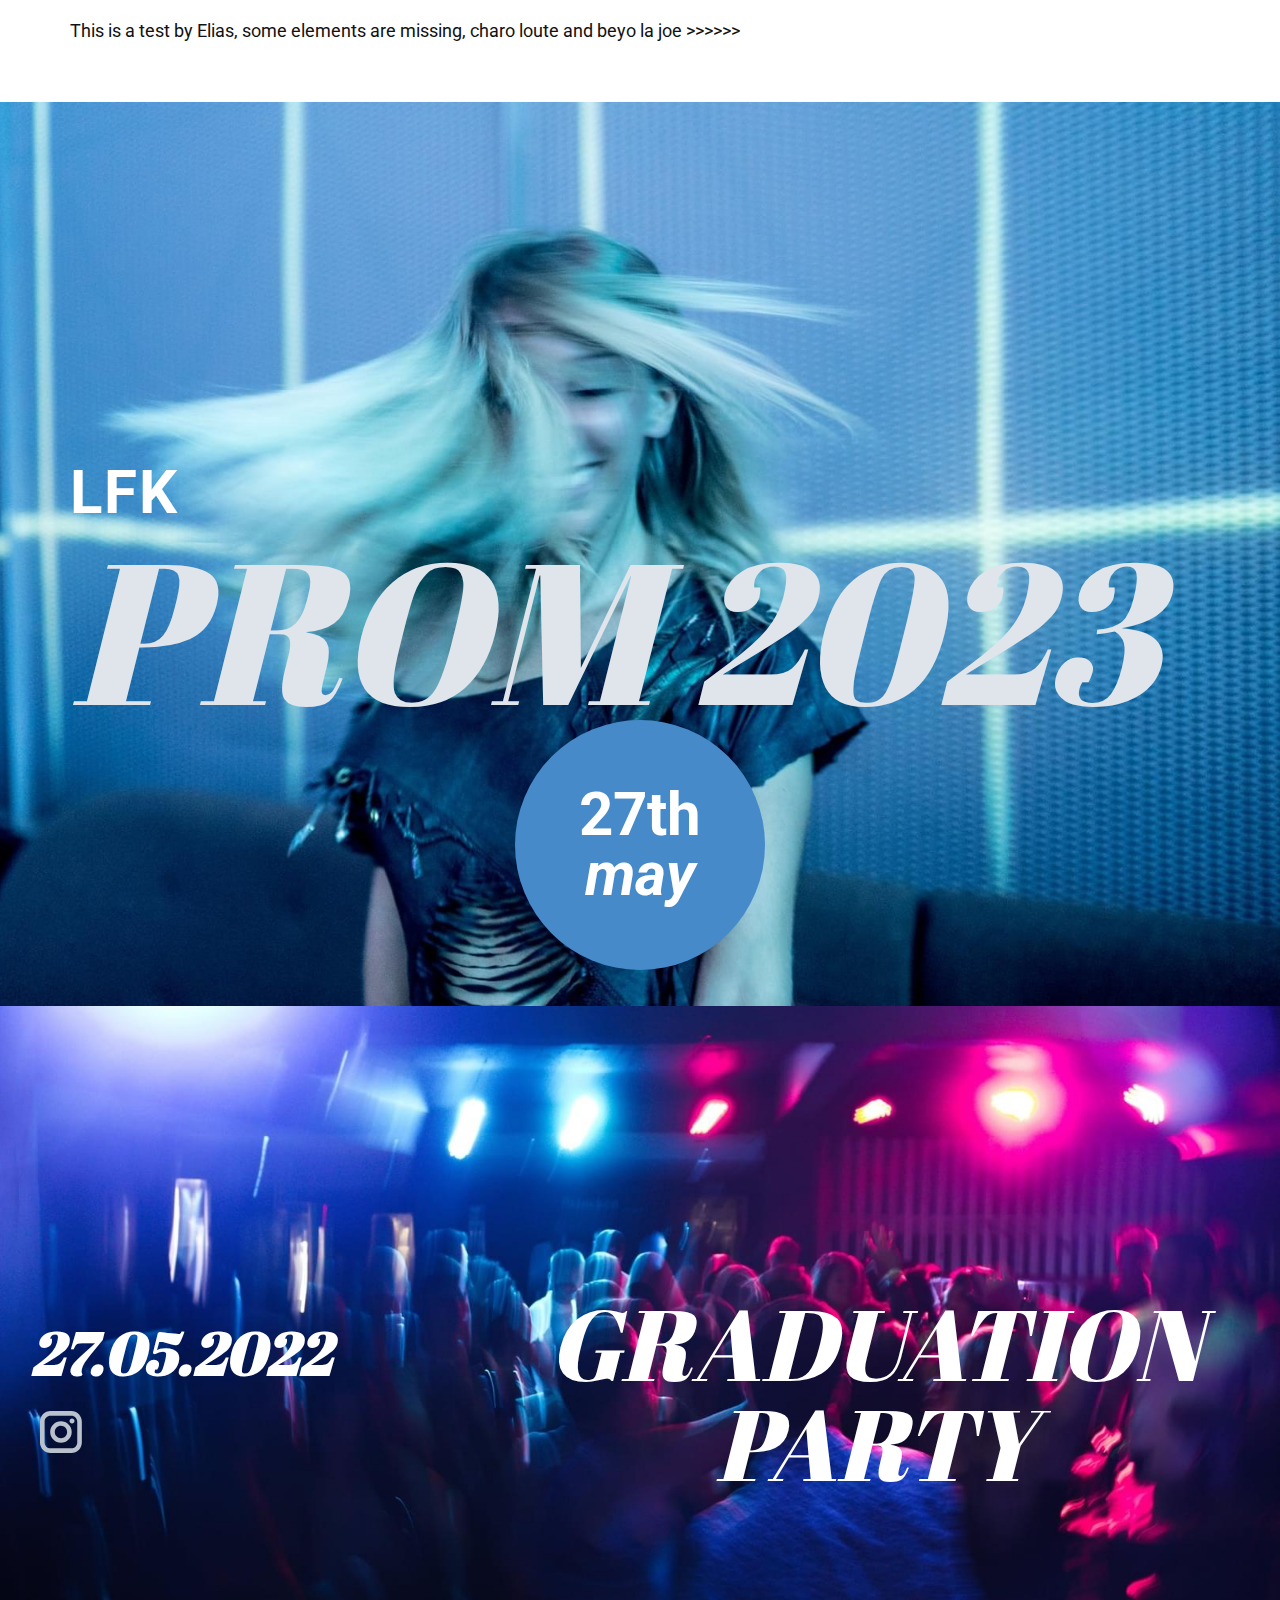
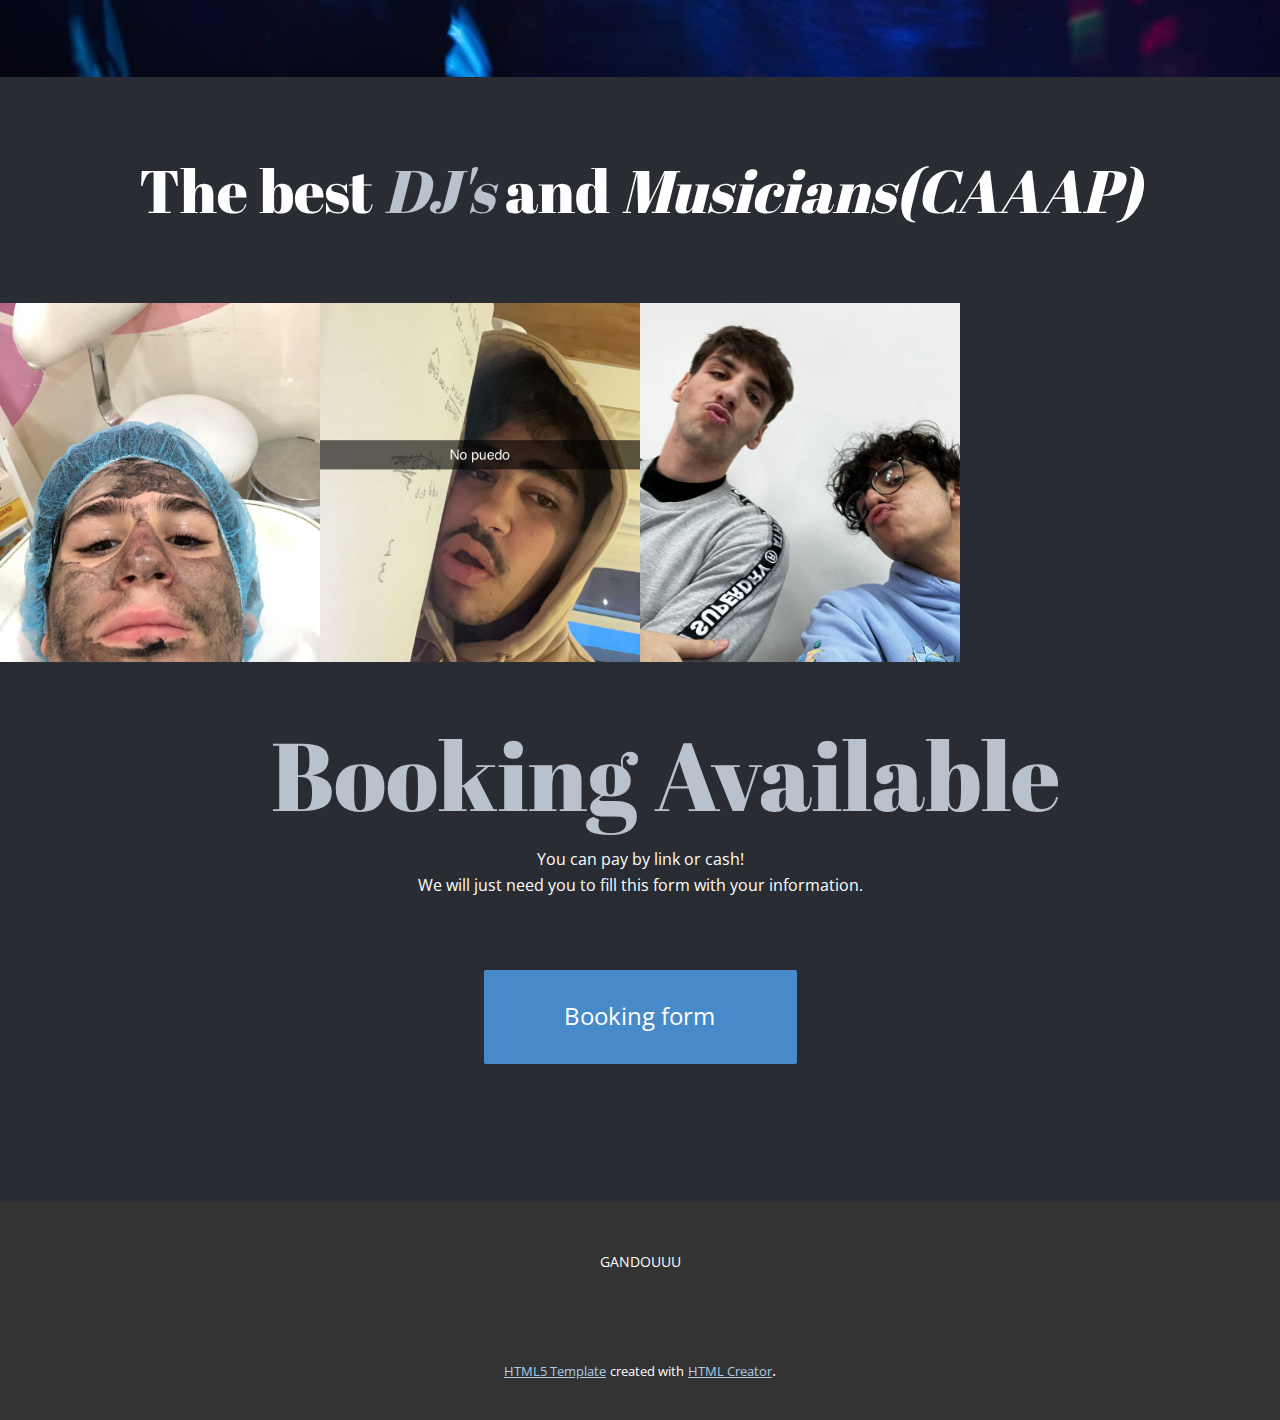
<file: index.html>
<!DOCTYPE html>
<html style="font-size: 16px;" lang="en"><head>
    <meta name="viewport" content="width=device-width, initial-scale=1.0">
    <meta charset="utf-8">
    <meta name="keywords" content="Global, ​Music, Your club name, dance, Festival, ​Our Night Club, ​&nbsp;Latests Events, Vatos Locos and Friends Friday 5.26, II Points x Secret Project – May 1st, Jean Pierre’s Wynwood Remix, ​Next Level Entertainment, Themusicshow, ​The best DJ&amp;apos;s and Musicians, ​Tonight Special Party&nbsp; &nbsp; Booking Available">
    <meta name="description" content="">
    <title>Page 2</title>
    <link rel="stylesheet" href="nicepage.css" media="screen">
<link rel="stylesheet" href="Page-2.css" media="screen">
    <script class="u-script" type="text/javascript" src="jquery.js" defer=""></script>
    <script class="u-script" type="text/javascript" src="nicepage.js" defer=""></script>
    <meta name="generator" content="Nicepage 5.5.0, nicepage.com">
    <link id="u-theme-google-font" rel="stylesheet" href="https://fonts.googleapis.com/css?family=Roboto:100,100i,300,300i,400,400i,500,500i,700,700i,900,900i|Open+Sans:300,300i,400,400i,500,500i,600,600i,700,700i,800,800i">
    <link id="u-page-google-font" rel="stylesheet" href="https://fonts.googleapis.com/css?family=Abril+Fatface:400">
    
    
    
    
    
    <script type="application/ld+json">{
		"@context": "http://schema.org",
		"@type": "Organization",
		"name": ""
}</script>
    <meta name="theme-color" content="#478ac9">
    <meta property="og:title" content="Page 2">
    <meta property="og:type" content="website">
  <meta data-intl-tel-input-cdn-path="intlTelInput/"></head>
  <body data-home-page="Page-2.html" data-home-page-title="Page 2" class="u-body u-xl-mode" data-lang="en"><header class="u-clearfix u-header u-header" id="sec-f53e"><div class="u-clearfix u-sheet u-sheet-1">
        <h6 class="u-text u-text-default u-text-1">This is a test by Elias, some elements are missing, charo loute and beyo la joe &gt;&gt;&gt;&gt;&gt;&gt;</h6>
      </div></header>
    <section class="u-align-left u-clearfix u-image u-section-1" id="carousel_54cc" data-image-width="1617" data-image-height="1080">
      <div class="u-clearfix u-sheet u-sheet-1">
        <h1 class="u-align-left u-heading-font u-text u-text-body-alt-color u-title u-text-1">LFK</h1>
        <h2 class="u-custom-font u-text u-text-palette-5-light-2 u-text-2" data-animation-name="customAnimationIn" data-animation-direction="" data-animation-duration="1000" data-animation-delay="0"> PROM 2023</h2>
        <div class="u-align-center u-container-style u-group u-palette-1-base u-shape-circle u-group-1">
          <div class="u-container-layout u-valign-middle u-container-layout-1">
            <h5 class="u-hover-feature u-text u-text-3">27th<span style="font-style: italic;">
                <br>may
              </span>
            </h5>
          </div>
        </div>
      </div>
      
    </section>
    <section class="u-clearfix u-image u-section-2" id="carousel_bd30" data-image-width="1620" data-image-height="1080">
      <div class="u-clearfix u-expanded-width u-layout-wrap u-layout-wrap-1">
        <div class="u-layout">
          <div class="u-layout-row">
            <div class="u-align-center-sm u-align-center-xs u-container-style u-layout-cell u-left-cell u-size-22 u-layout-cell-1">
              <div class="u-container-layout u-valign-bottom-xs u-container-layout-1">
                <h2 class="u-text u-text-body-alt-color u-text-1" data-animation-name="customAnimationIn" data-animation-direction="" data-animation-duration="1000">In SAS (ayre bi ahmad)</h2>
                <h3 class="u-custom-font u-text u-text-body-alt-color u-text-2">27.05.2022</h3>
                <div class="u-social-icons u-spacing-10 u-social-icons-1">
                  <a class="u-social-url" target="_blank" href="https://www.instagram.com/promolfk/" title="insta"><span class="u-icon u-icon-circle u-social-icon u-social-instagram u-text-palette-5-base u-icon-1"><svg class="u-svg-link" preserveAspectRatio="xMidYMin slice" viewBox="0 0 112 112" style=""><use xmlns:xlink="http://www.w3.org/1999/xlink" xlink:href="#svg-dc66"></use></svg><svg x="0px" y="0px" viewBox="0 0 112 112" id="svg-dc66" class="u-svg-content"><path d="M55.9,32.9c-12.8,0-23.2,10.4-23.2,23.2s10.4,23.2,23.2,23.2s23.2-10.4,23.2-23.2S68.7,32.9,55.9,32.9z M55.9,69.4c-7.4,0-13.3-6-13.3-13.3c-0.1-7.4,6-13.3,13.3-13.3s13.3,6,13.3,13.3C69.3,63.5,63.3,69.4,55.9,69.4z"></path><path d="M79.7,26.8c-3,0-5.4,2.5-5.4,5.4s2.5,5.4,5.4,5.4c3,0,5.4-2.5,5.4-5.4S82.7,26.8,79.7,26.8z"></path><path d="M78.2,11H33.5C21,11,10.8,21.3,10.8,33.7v44.7c0,12.6,10.2,22.8,22.7,22.8h44.7c12.6,0,22.7-10.2,22.7-22.7 V33.7C100.8,21.1,90.6,11,78.2,11z M91,78.4c0,7.1-5.8,12.8-12.8,12.8H33.5c-7.1,0-12.8-5.8-12.8-12.8V33.7 c0-7.1,5.8-12.8,12.8-12.8h44.7c7.1,0,12.8,5.8,12.8,12.8V78.4z"></path></svg></span>
                  </a>
                </div>
              </div>
            </div>
            <div class="u-align-center u-container-style u-layout-cell u-right-cell u-shape-rectangle u-size-38 u-layout-cell-2">
              <div class="u-container-layout u-container-layout-2">
                <h1 class="u-custom-font u-text u-text-body-alt-color u-title u-text-3">GRA​​DUATION PARTY</h1>
              </div>
            </div>
          </div>
        </div>
      </div>
    </section>
    <section class="u-align-center u-clearfix u-palette-5-dark-3 u-section-3" id="carousel_ee90">
      <h2 class="u-custom-font u-text u-text-default u-text-1"> The best <span style="font-style: italic;" class="u-text-palette-5-base">DJ's</span> and <span style="font-style: italic;">Musicians(CAAAP)</span>
      </h2>
      <div class="u-clearfix u-expanded-width u-layout-wrap u-layout-wrap-1">
        <div class="u-gutter-0 u-layout">
          <div class="u-layout-row">
            <div class="u-container-style u-image u-layout-cell u-size-15 u-size-30-md u-image-1" data-image-width="769" data-image-height="1024" data-animation-name="pulse" data-animation-duration="1000" data-animation-direction="">
              <div class="u-container-layout"></div>
            </div>
            <div class="u-container-style u-image u-layout-cell u-size-15 u-size-30-md u-image-2" data-image-width="947" data-image-height="2048" data-animation-name="pulse" data-animation-duration="1000" data-animation-direction="">
              <div class="u-container-layout"></div>
            </div>
            <div class="u-container-style u-image u-layout-cell u-size-15 u-size-30-md u-image-3" data-image-width="768" data-image-height="1024" data-animation-name="pulse" data-animation-duration="1000" data-animation-direction="">
              <div class="u-container-layout"></div>
            </div>
            <div class="u-container-style u-image u-layout-cell u-size-15 u-size-30-md u-image-4" data-image-width="1066" data-image-height="1600" data-animation-name="customAnimationIn" data-animation-duration="1000">
              <div class="u-container-layout"></div>
            </div>
          </div>
        </div>
      </div>
    </section>
    <section class="u-align-center u-clearfix u-palette-5-dark-3 u-section-4" id="sec-0b57">
      <div class="u-clearfix u-sheet u-sheet-1">
        <h2 class="u-custom-font u-text u-text-1">
          <span style="font-style: italic;">&nbsp;&nbsp;</span>
          <span class="u-text-palette-5-base">Booking Available</span>
        </h2>
        <p class="u-text u-text-2">You can pay by link or cash!<br>We will just need you to fill this form with your information.
        </p>
        <a href="https://forms.gle/81pRuh1m7JPUfRCK9" class="u-btn u-btn-round u-button-style u-hover-palette-1-light-2 u-palette-1-base u-radius-2 u-btn-1" target="_blank">Booking form</a>
      </div>
    </section>
    
    
    <footer class="u-align-center u-clearfix u-footer u-grey-80 u-footer" id="sec-f44c"><div class="u-clearfix u-sheet u-sheet-1">
        <p class="u-small-text u-text u-text-variant u-text-1">GANDOUUU</p>
      </div></footer>
    <section class="u-backlink u-clearfix u-grey-80">
      <a class="u-link" href="https://nicepage.com/html5-template" target="_blank">
        <span>HTML5 Template</span>
      </a>
      <p class="u-text">
        <span>created with</span>
      </p>
      <a class="u-link" href="https://nicepage.com/html-website-builder" target="_blank">
        <span>HTML Creator</span>
      </a>. 
    </section>
  
</body></html>
</file>
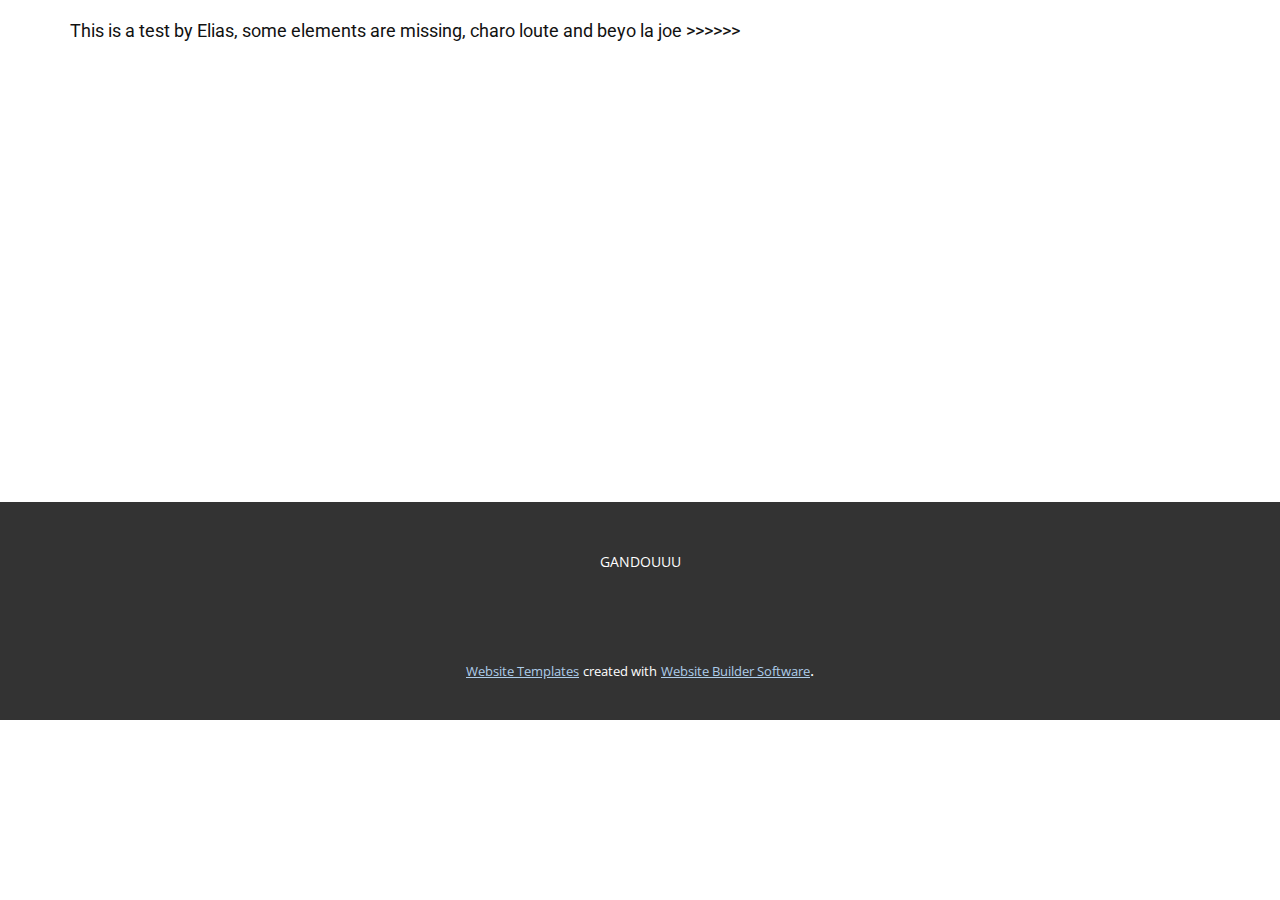
<file: About.html>
<!DOCTYPE html>
<html style="font-size: 16px;" lang="en"><head>
    <meta name="viewport" content="width=device-width, initial-scale=1.0">
    <meta charset="utf-8">
    <meta name="keywords" content="">
    <meta name="description" content="">
    <title>About</title>
    <link rel="stylesheet" href="nicepage.css" media="screen">
<link rel="stylesheet" href="About.css" media="screen">
    <script class="u-script" type="text/javascript" src="jquery.js" defer=""></script>
    <script class="u-script" type="text/javascript" src="nicepage.js" defer=""></script>
    <meta name="generator" content="Nicepage 5.5.0, nicepage.com">
    <link id="u-theme-google-font" rel="stylesheet" href="https://fonts.googleapis.com/css?family=Roboto:100,100i,300,300i,400,400i,500,500i,700,700i,900,900i|Open+Sans:300,300i,400,400i,500,500i,600,600i,700,700i,800,800i">
    
    
    <script type="application/ld+json">{
		"@context": "http://schema.org",
		"@type": "Organization",
		"name": ""
}</script>
    <meta name="theme-color" content="#478ac9">
    <meta property="og:title" content="About">
    <meta property="og:type" content="website">
  <meta data-intl-tel-input-cdn-path="intlTelInput/"></head>
  <body class="u-body u-xl-mode" data-lang="en"><header class="u-clearfix u-header u-header" id="sec-f53e"><div class="u-clearfix u-sheet u-sheet-1">
        <h6 class="u-text u-text-default u-text-1">This is a test by Elias, some elements are missing, charo loute and beyo la joe &gt;&gt;&gt;&gt;&gt;&gt;</h6>
      </div></header>
    <section class="u-clearfix u-section-1" id="sec-2442">
      <div class="u-clearfix u-sheet u-sheet-1"></div>
    </section>
    
    
    <footer class="u-align-center u-clearfix u-footer u-grey-80 u-footer" id="sec-f44c"><div class="u-clearfix u-sheet u-sheet-1">
        <p class="u-small-text u-text u-text-variant u-text-1">GANDOUUU</p>
      </div></footer>
    <section class="u-backlink u-clearfix u-grey-80">
      <a class="u-link" href="https://nicepage.com/website-templates" target="_blank">
        <span>Website Templates</span>
      </a>
      <p class="u-text">
        <span>created with</span>
      </p>
      <a class="u-link" href="" target="_blank">
        <span>Website Builder Software</span>
      </a>. 
    </section>
  
</body></html>
</file>
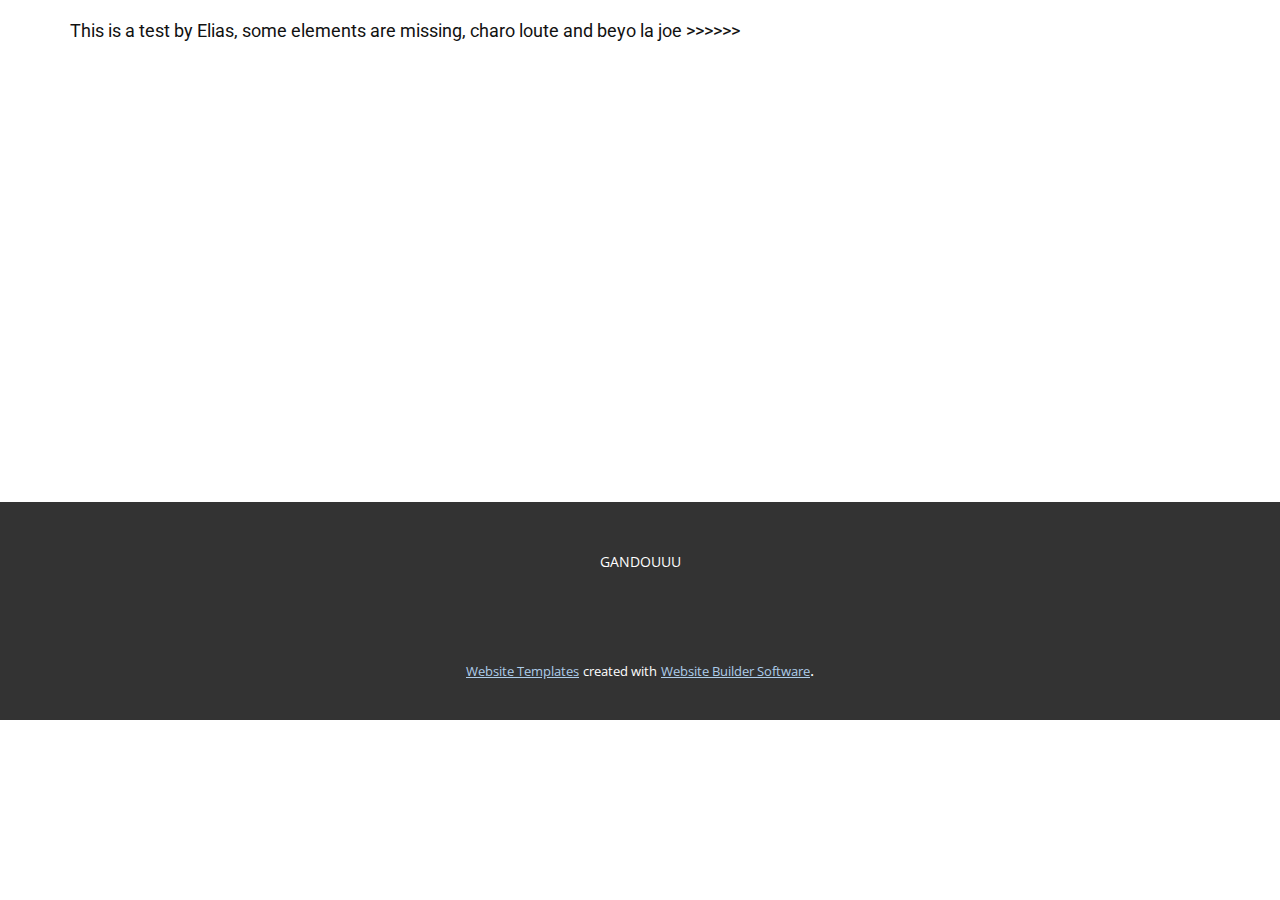
<file: Contact.html>
<!DOCTYPE html>
<html style="font-size: 16px;" lang="en"><head>
    <meta name="viewport" content="width=device-width, initial-scale=1.0">
    <meta charset="utf-8">
    <meta name="keywords" content="">
    <meta name="description" content="">
    <title>Contact</title>
    <link rel="stylesheet" href="nicepage.css" media="screen">
<link rel="stylesheet" href="Contact.css" media="screen">
    <script class="u-script" type="text/javascript" src="jquery.js" defer=""></script>
    <script class="u-script" type="text/javascript" src="nicepage.js" defer=""></script>
    <meta name="generator" content="Nicepage 5.5.0, nicepage.com">
    <link id="u-theme-google-font" rel="stylesheet" href="https://fonts.googleapis.com/css?family=Roboto:100,100i,300,300i,400,400i,500,500i,700,700i,900,900i|Open+Sans:300,300i,400,400i,500,500i,600,600i,700,700i,800,800i">
    
    
    <script type="application/ld+json">{
		"@context": "http://schema.org",
		"@type": "Organization",
		"name": ""
}</script>
    <meta name="theme-color" content="#478ac9">
    <meta property="og:title" content="Contact">
    <meta property="og:type" content="website">
  <meta data-intl-tel-input-cdn-path="intlTelInput/"></head>
  <body class="u-body u-xl-mode" data-lang="en"><header class="u-clearfix u-header u-header" id="sec-f53e"><div class="u-clearfix u-sheet u-sheet-1">
        <h6 class="u-text u-text-default u-text-1">This is a test by Elias, some elements are missing, charo loute and beyo la joe &gt;&gt;&gt;&gt;&gt;&gt;</h6>
      </div></header>
    <section class="u-clearfix u-section-1" id="sec-96ec">
      <div class="u-clearfix u-sheet u-sheet-1"></div>
    </section>
    
    
    <footer class="u-align-center u-clearfix u-footer u-grey-80 u-footer" id="sec-f44c"><div class="u-clearfix u-sheet u-sheet-1">
        <p class="u-small-text u-text u-text-variant u-text-1">GANDOUUU</p>
      </div></footer>
    <section class="u-backlink u-clearfix u-grey-80">
      <a class="u-link" href="https://nicepage.com/website-templates" target="_blank">
        <span>Website Templates</span>
      </a>
      <p class="u-text">
        <span>created with</span>
      </p>
      <a class="u-link" href="" target="_blank">
        <span>Website Builder Software</span>
      </a>. 
    </section>
  
</body></html>
</file>
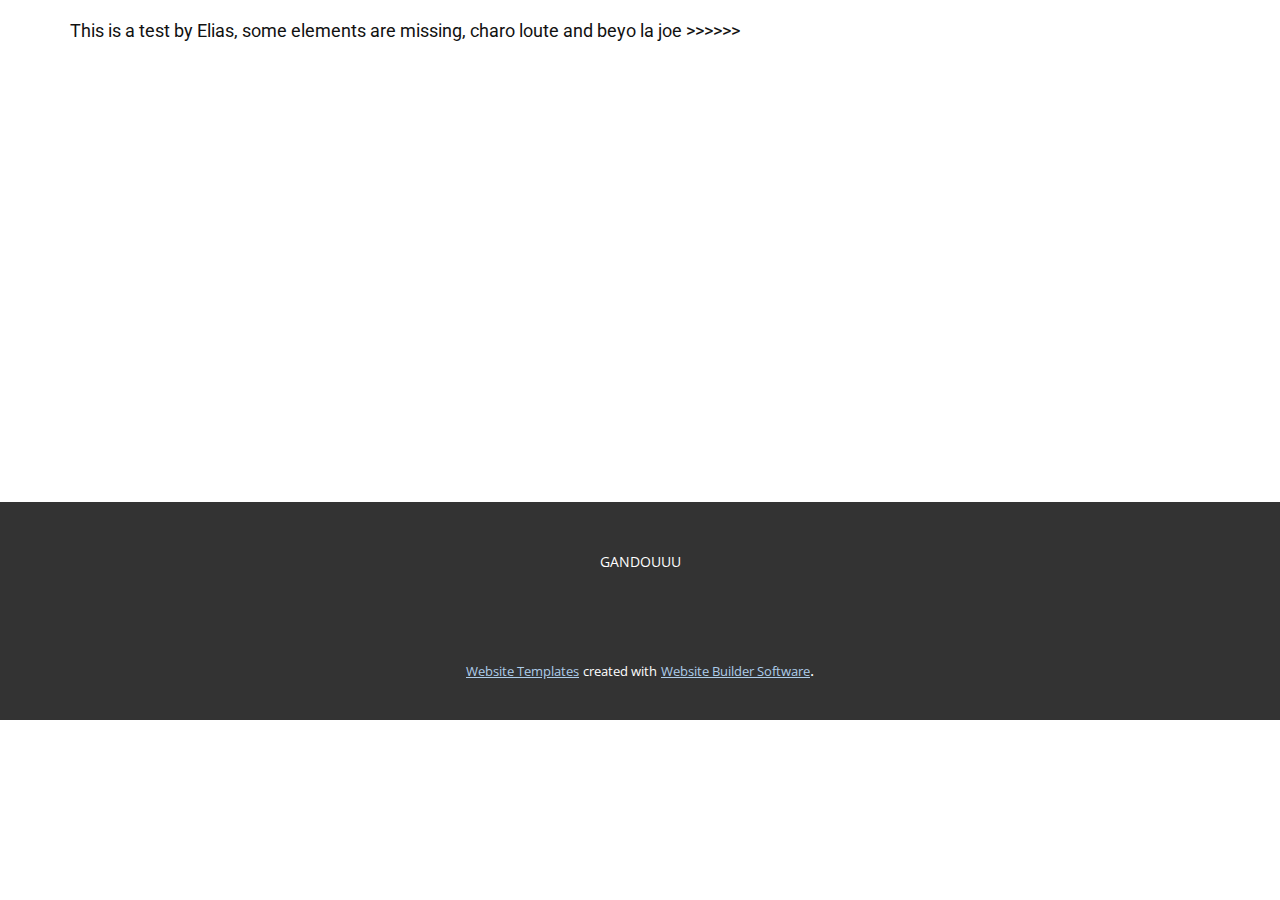
<file: Home.html>
<!DOCTYPE html>
<html style="font-size: 16px;" lang="en"><head>
    <meta name="viewport" content="width=device-width, initial-scale=1.0">
    <meta charset="utf-8">
    <meta name="keywords" content="">
    <meta name="description" content="">
    <title>Home</title>
    <link rel="stylesheet" href="nicepage.css" media="screen">
<link rel="stylesheet" href="Home.css" media="screen">
    <script class="u-script" type="text/javascript" src="jquery.js" defer=""></script>
    <script class="u-script" type="text/javascript" src="nicepage.js" defer=""></script>
    <meta name="generator" content="Nicepage 5.5.0, nicepage.com">
    <link id="u-theme-google-font" rel="stylesheet" href="https://fonts.googleapis.com/css?family=Roboto:100,100i,300,300i,400,400i,500,500i,700,700i,900,900i|Open+Sans:300,300i,400,400i,500,500i,600,600i,700,700i,800,800i">
    
    
    <script type="application/ld+json">{
		"@context": "http://schema.org",
		"@type": "Organization",
		"name": ""
}</script>
    <meta name="theme-color" content="#478ac9">
    <meta property="og:title" content="Home">
    <meta property="og:type" content="website">
  <meta data-intl-tel-input-cdn-path="intlTelInput/"></head>
  <body class="u-body u-xl-mode" data-lang="en"><header class="u-clearfix u-header u-header" id="sec-f53e"><div class="u-clearfix u-sheet u-sheet-1">
        <h6 class="u-text u-text-default u-text-1">This is a test by Elias, some elements are missing, charo loute and beyo la joe &gt;&gt;&gt;&gt;&gt;&gt;</h6>
      </div></header>
    <section class="u-clearfix u-section-1" id="sec-cf60">
      <div class="u-clearfix u-sheet u-sheet-1"></div>
    </section>
    
    
    <footer class="u-align-center u-clearfix u-footer u-grey-80 u-footer" id="sec-f44c"><div class="u-clearfix u-sheet u-sheet-1">
        <p class="u-small-text u-text u-text-variant u-text-1">GANDOUUU</p>
      </div></footer>
    <section class="u-backlink u-clearfix u-grey-80">
      <a class="u-link" href="https://nicepage.com/website-templates" target="_blank">
        <span>Website Templates</span>
      </a>
      <p class="u-text">
        <span>created with</span>
      </p>
      <a class="u-link" href="" target="_blank">
        <span>Website Builder Software</span>
      </a>. 
    </section>
  
</body></html>
</file>
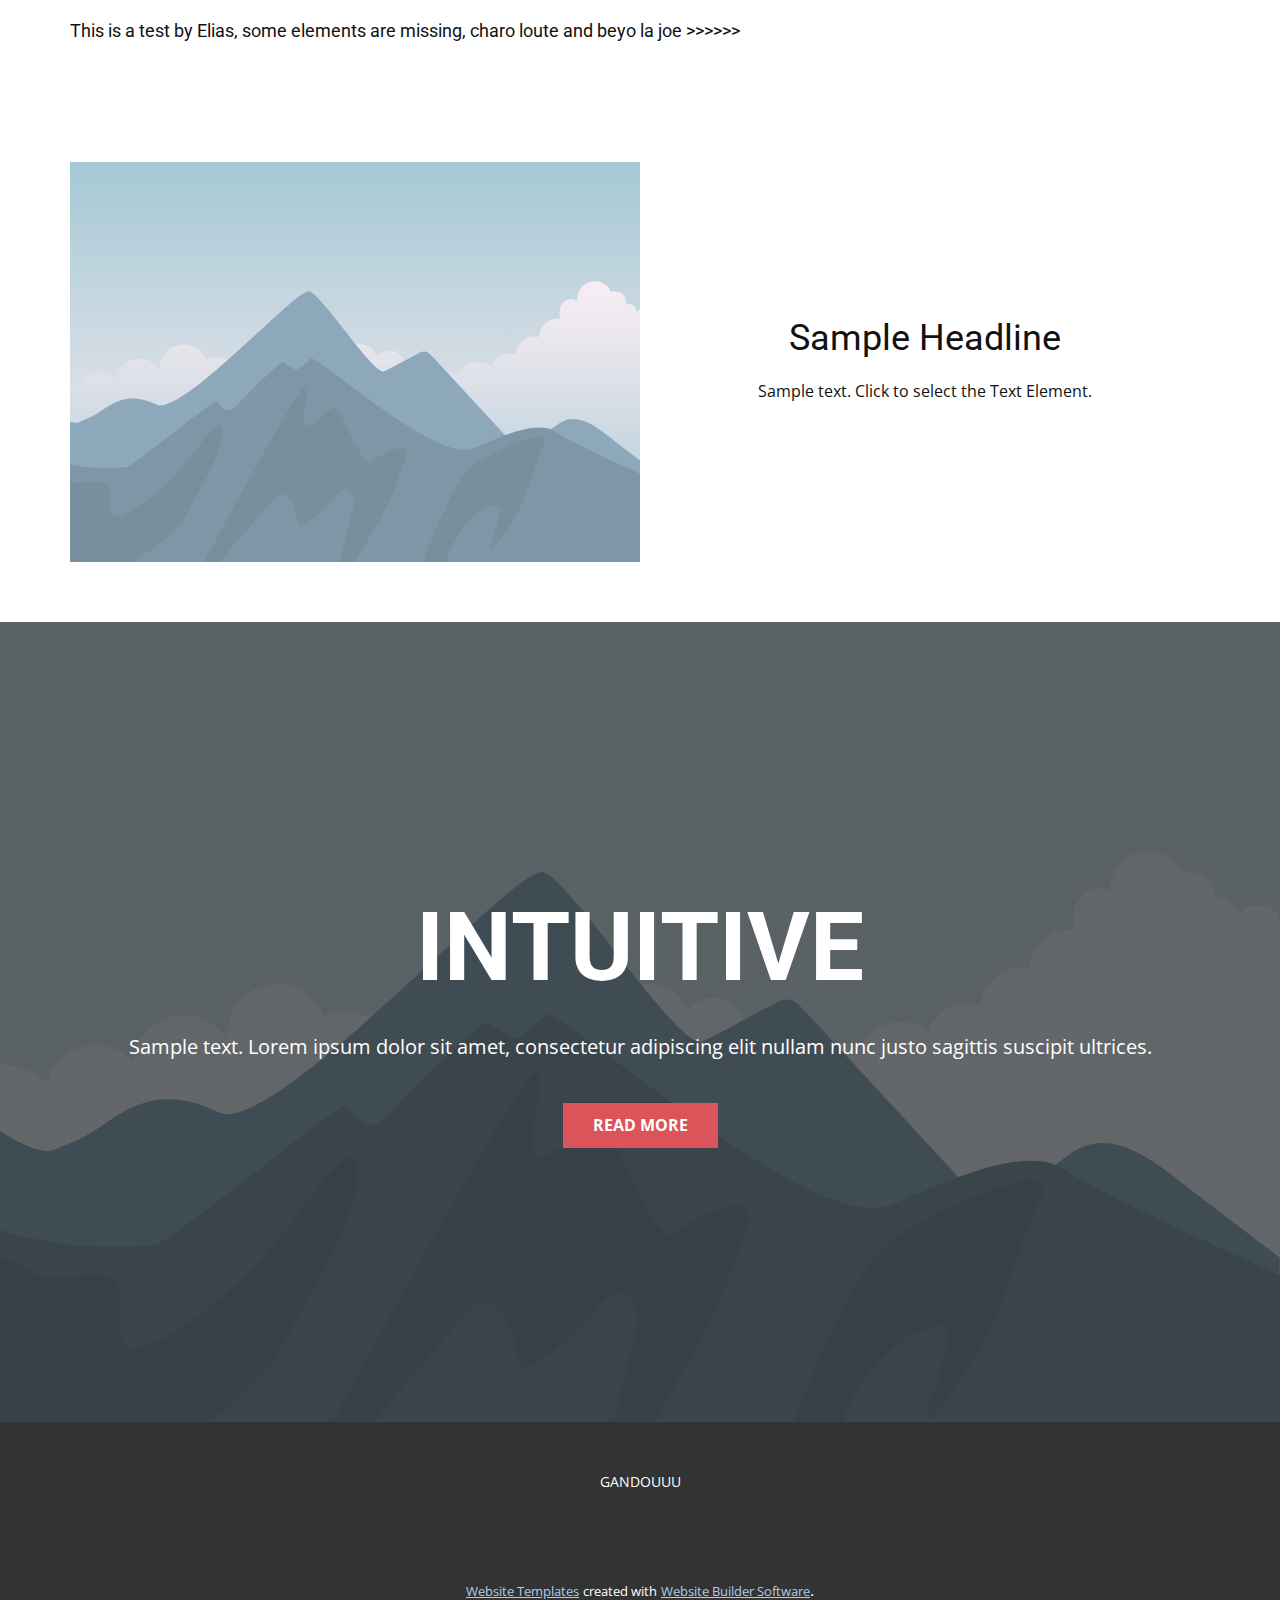
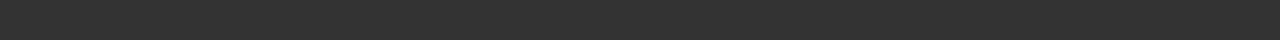
<file: Page-1.html>
<!DOCTYPE html>
<html style="font-size: 16px;" lang="en"><head>
    <meta name="viewport" content="width=device-width, initial-scale=1.0">
    <meta charset="utf-8">
    <meta name="keywords" content="INTUITIVE">
    <meta name="description" content="">
    <title>Page 1</title>
    <link rel="stylesheet" href="nicepage.css" media="screen">
<link rel="stylesheet" href="Page-1.css" media="screen">
    <script class="u-script" type="text/javascript" src="jquery.js" defer=""></script>
    <script class="u-script" type="text/javascript" src="nicepage.js" defer=""></script>
    <meta name="generator" content="Nicepage 5.5.0, nicepage.com">
    <link id="u-theme-google-font" rel="stylesheet" href="https://fonts.googleapis.com/css?family=Roboto:100,100i,300,300i,400,400i,500,500i,700,700i,900,900i|Open+Sans:300,300i,400,400i,500,500i,600,600i,700,700i,800,800i">
    
    
    
    <script type="application/ld+json">{
		"@context": "http://schema.org",
		"@type": "Organization",
		"name": ""
}</script>
    <meta name="theme-color" content="#478ac9">
    <meta property="og:title" content="Page 1">
    <meta property="og:type" content="website">
  <meta data-intl-tel-input-cdn-path="intlTelInput/"></head>
  <body class="u-body u-xl-mode" data-lang="en"><header class="u-clearfix u-header u-header" id="sec-f53e"><div class="u-clearfix u-sheet u-sheet-1">
        <h6 class="u-text u-text-default u-text-1">This is a test by Elias, some elements are missing, charo loute and beyo la joe &gt;&gt;&gt;&gt;&gt;&gt;</h6>
      </div></header>
    <section class="u-clearfix u-section-1" id="sec-afee">
      <div class="u-clearfix u-sheet u-sheet-1">
        <div class="u-clearfix u-expanded-width u-layout-wrap u-layout-wrap-1">
          <div class="u-layout">
            <div class="u-layout-row">
              <div class="u-container-style u-image u-layout-cell u-size-30 u-image-1" data-image-width="400" data-image-height="265">
                <div class="u-container-layout u-container-layout-1"></div>
              </div>
              <div class="u-container-align-center u-container-style u-layout-cell u-size-30 u-layout-cell-2">
                <div class="u-container-layout u-valign-middle u-container-layout-2">
                  <h2 class="u-align-center u-text u-text-default u-text-1">Sample Headline</h2>
                  <p class="u-align-center u-text u-text-default u-text-2">Sample text. Click to select the Text Element.</p>
                </div>
              </div>
            </div>
          </div>
        </div>
      </div>
    </section>
    <section class="u-align-center u-clearfix u-image u-shading u-section-2" src="" data-image-width="256" data-image-height="256" id="sec-41af">
      <div class="u-clearfix u-sheet u-valign-middle u-sheet-1">
        <h1 class="u-text u-text-default u-title u-text-1">INTUITIVE</h1>
        <p class="u-large-text u-text u-text-default u-text-variant u-text-2">Sample text. Lorem ipsum dolor sit amet, consectetur adipiscing elit nullam nunc justo sagittis suscipit ultrices.</p>
        <a href="#" class="u-btn u-button-style u-palette-2-base u-btn-1">Read More</a>
      </div>
    </section>
    
    
    <footer class="u-align-center u-clearfix u-footer u-grey-80 u-footer" id="sec-f44c"><div class="u-clearfix u-sheet u-sheet-1">
        <p class="u-small-text u-text u-text-variant u-text-1">GANDOUUU</p>
      </div></footer>
    <section class="u-backlink u-clearfix u-grey-80">
      <a class="u-link" href="https://nicepage.com/website-templates" target="_blank">
        <span>Website Templates</span>
      </a>
      <p class="u-text">
        <span>created with</span>
      </p>
      <a class="u-link" href="" target="_blank">
        <span>Website Builder Software</span>
      </a>. 
    </section>
  
</body></html>
</file>
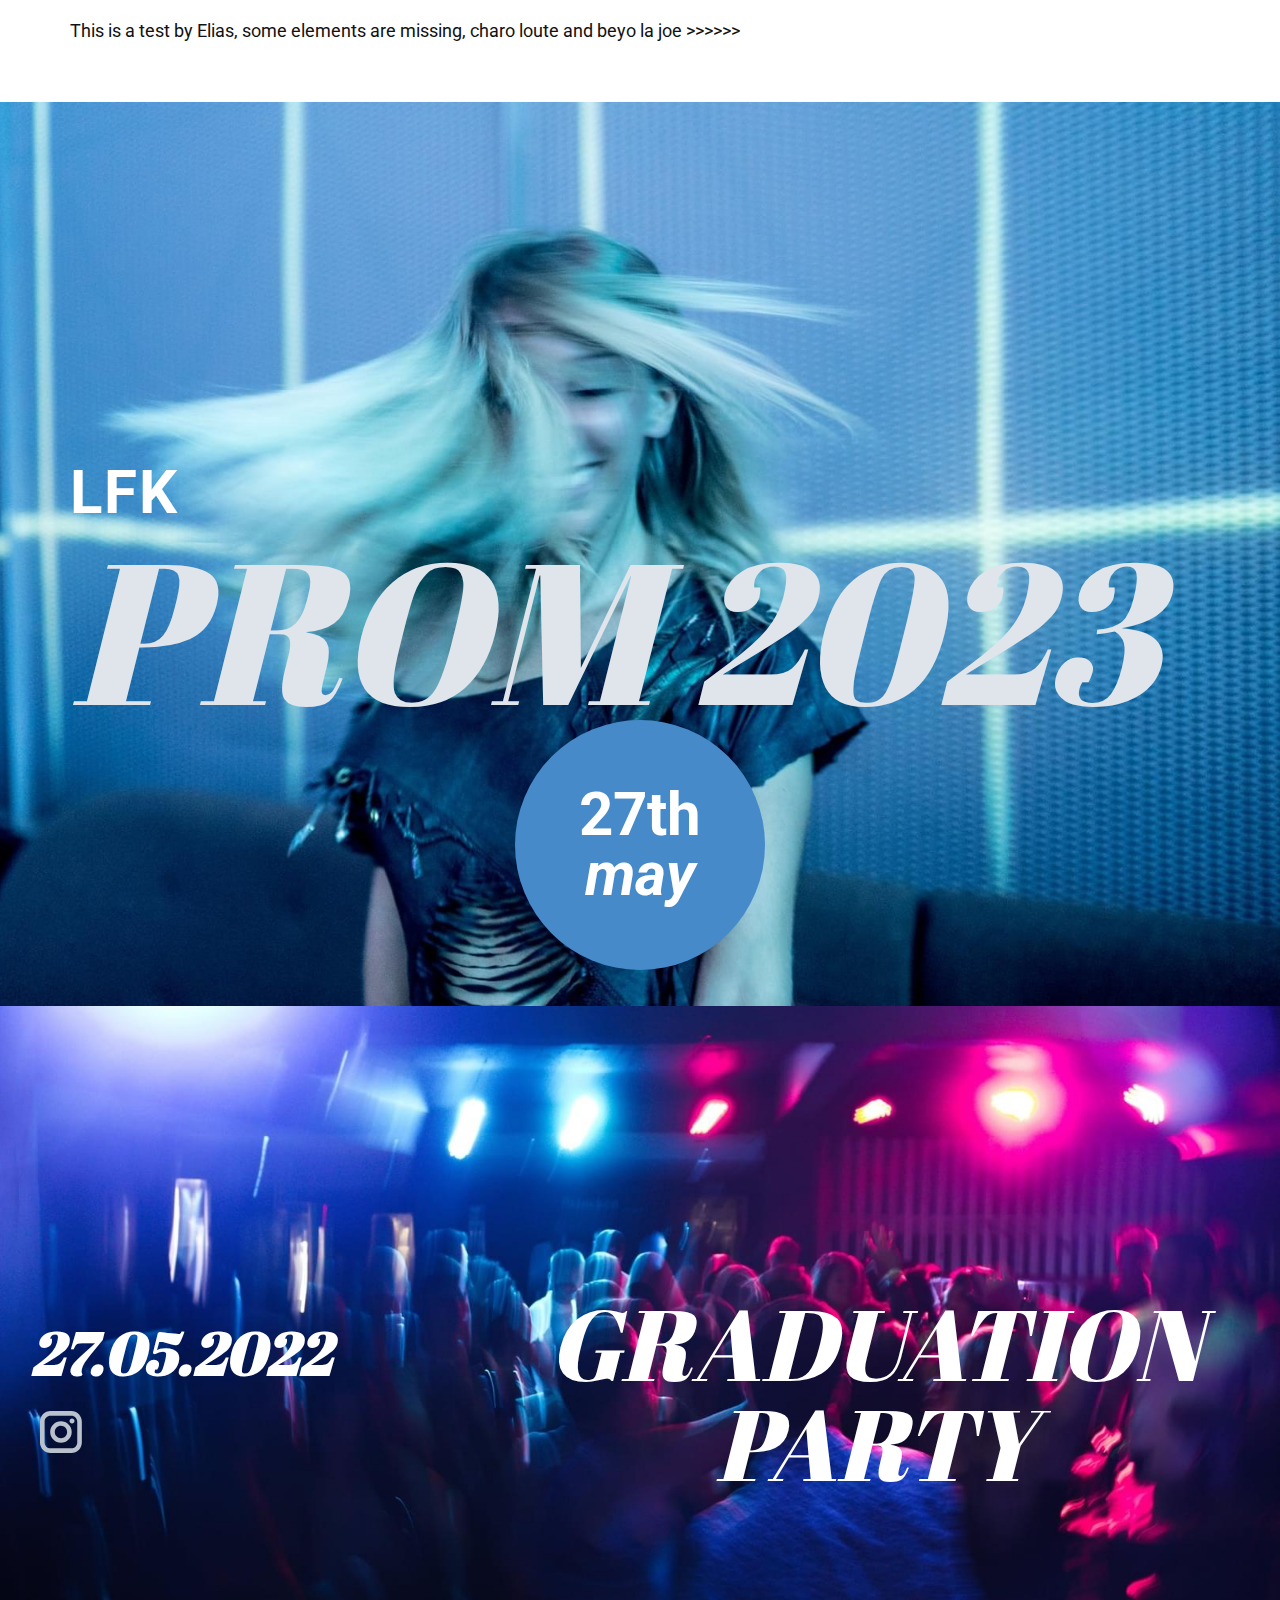
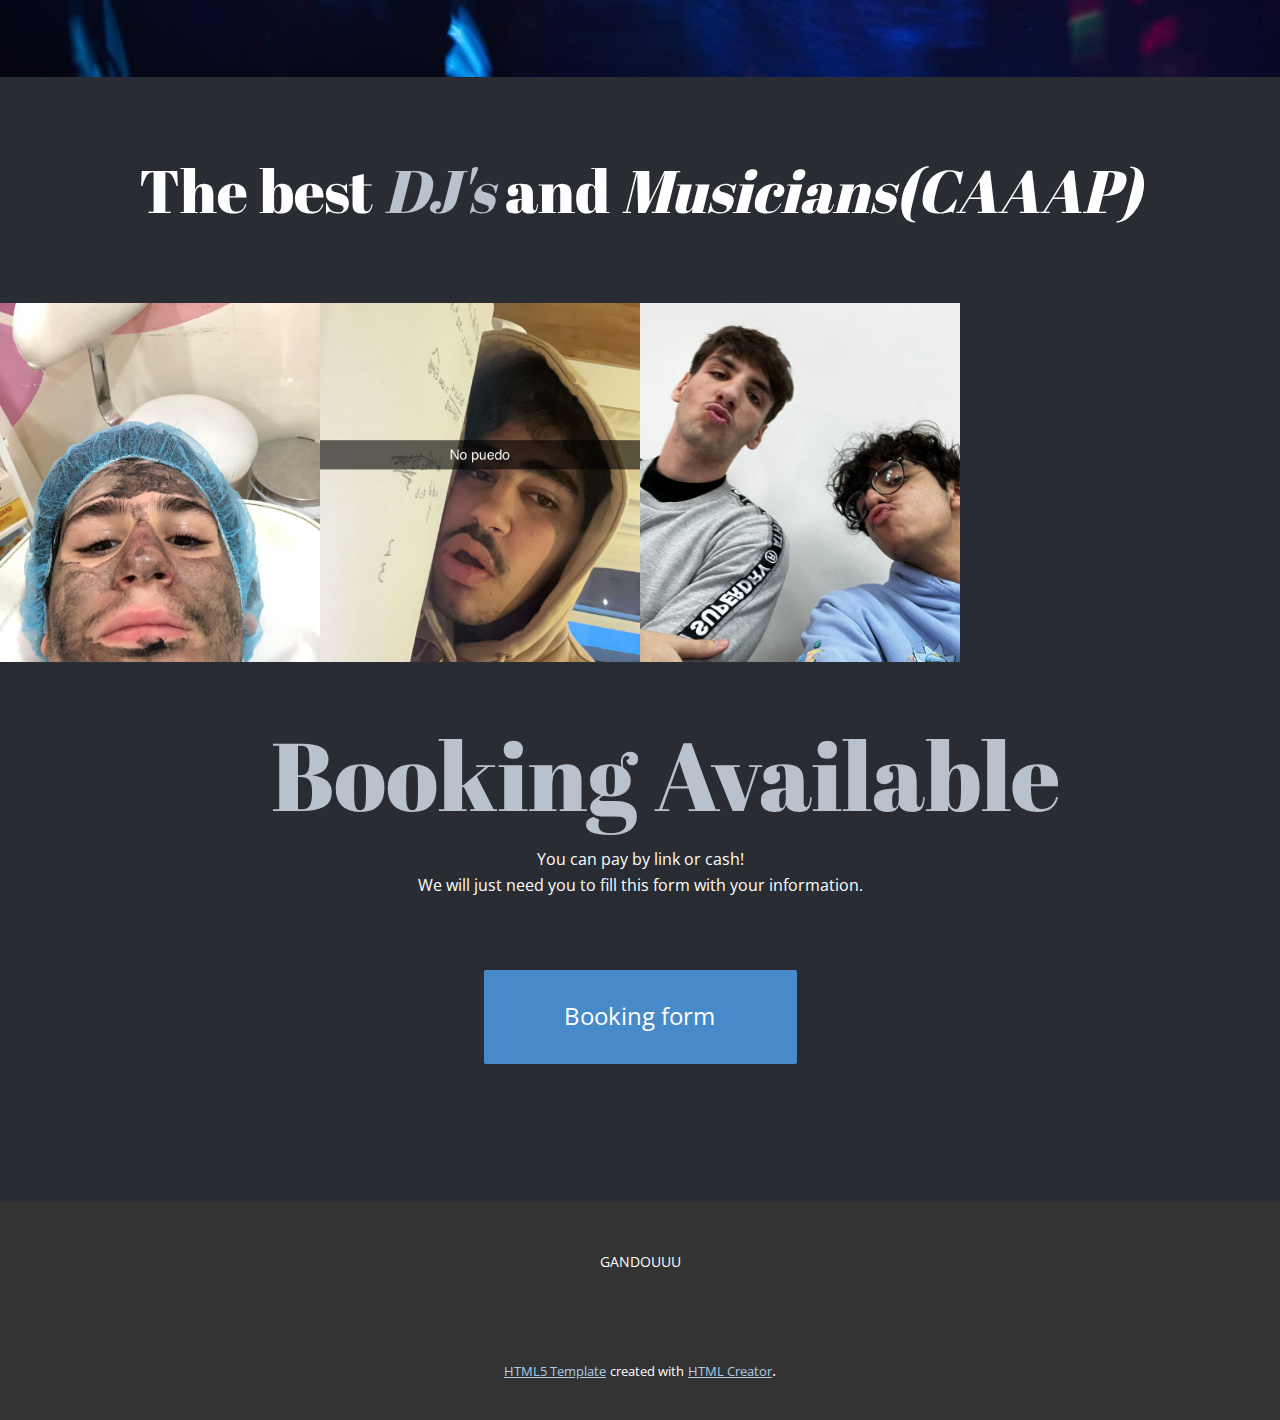
<file: Page-2.html>
<!DOCTYPE html>
<html style="font-size: 16px;" lang="en"><head>
    <meta name="viewport" content="width=device-width, initial-scale=1.0">
    <meta charset="utf-8">
    <meta name="keywords" content="Global, ​Music, Your club name, dance, Festival, ​Our Night Club, ​&nbsp;Latests Events, Vatos Locos and Friends Friday 5.26, II Points x Secret Project – May 1st, Jean Pierre’s Wynwood Remix, ​Next Level Entertainment, Themusicshow, ​The best DJ&amp;apos;s and Musicians, ​Tonight Special Party&nbsp; &nbsp; Booking Available">
    <meta name="description" content="">
    <title>Page 2</title>
    <link rel="stylesheet" href="nicepage.css" media="screen">
<link rel="stylesheet" href="Page-2.css" media="screen">
    <script class="u-script" type="text/javascript" src="jquery.js" defer=""></script>
    <script class="u-script" type="text/javascript" src="nicepage.js" defer=""></script>
    <meta name="generator" content="Nicepage 5.5.0, nicepage.com">
    <link id="u-theme-google-font" rel="stylesheet" href="https://fonts.googleapis.com/css?family=Roboto:100,100i,300,300i,400,400i,500,500i,700,700i,900,900i|Open+Sans:300,300i,400,400i,500,500i,600,600i,700,700i,800,800i">
    <link id="u-page-google-font" rel="stylesheet" href="https://fonts.googleapis.com/css?family=Abril+Fatface:400">
    
    
    
    
    
    <script type="application/ld+json">{
		"@context": "http://schema.org",
		"@type": "Organization",
		"name": ""
}</script>
    <meta name="theme-color" content="#478ac9">
    <meta property="og:title" content="Page 2">
    <meta property="og:type" content="website">
  <meta data-intl-tel-input-cdn-path="intlTelInput/"></head>
  <body class="u-body u-xl-mode" data-lang="en"><header class="u-clearfix u-header u-header" id="sec-f53e"><div class="u-clearfix u-sheet u-sheet-1">
        <h6 class="u-text u-text-default u-text-1">This is a test by Elias, some elements are missing, charo loute and beyo la joe &gt;&gt;&gt;&gt;&gt;&gt;</h6>
      </div></header>
    <section class="u-align-left u-clearfix u-image u-section-1" id="carousel_54cc" data-image-width="1617" data-image-height="1080">
      <div class="u-clearfix u-sheet u-sheet-1">
        <h1 class="u-align-left u-heading-font u-text u-text-body-alt-color u-title u-text-1">LFK</h1>
        <h2 class="u-custom-font u-text u-text-palette-5-light-2 u-text-2" data-animation-name="customAnimationIn" data-animation-direction="" data-animation-duration="1000" data-animation-delay="0"> PROM 2023</h2>
        <div class="u-align-center u-container-style u-group u-palette-1-base u-shape-circle u-group-1">
          <div class="u-container-layout u-valign-middle u-container-layout-1">
            <h5 class="u-hover-feature u-text u-text-3">27th<span style="font-style: italic;">
                <br>may
              </span>
            </h5>
          </div>
        </div>
      </div>
      
    </section>
    <section class="u-clearfix u-image u-section-2" id="carousel_bd30" data-image-width="1620" data-image-height="1080">
      <div class="u-clearfix u-expanded-width u-layout-wrap u-layout-wrap-1">
        <div class="u-layout">
          <div class="u-layout-row">
            <div class="u-align-center-sm u-align-center-xs u-container-style u-layout-cell u-left-cell u-size-22 u-layout-cell-1">
              <div class="u-container-layout u-valign-bottom-xs u-container-layout-1">
                <h2 class="u-text u-text-body-alt-color u-text-1" data-animation-name="customAnimationIn" data-animation-direction="" data-animation-duration="1000">In SAS (ayre bi ahmad)</h2>
                <h3 class="u-custom-font u-text u-text-body-alt-color u-text-2">27.05.2022</h3>
                <div class="u-social-icons u-spacing-10 u-social-icons-1">
                  <a class="u-social-url" target="_blank" href="https://www.instagram.com/promolfk/" title="insta"><span class="u-icon u-icon-circle u-social-icon u-social-instagram u-text-palette-5-base u-icon-1"><svg class="u-svg-link" preserveAspectRatio="xMidYMin slice" viewBox="0 0 112 112" style=""><use xmlns:xlink="http://www.w3.org/1999/xlink" xlink:href="#svg-dc66"></use></svg><svg x="0px" y="0px" viewBox="0 0 112 112" id="svg-dc66" class="u-svg-content"><path d="M55.9,32.9c-12.8,0-23.2,10.4-23.2,23.2s10.4,23.2,23.2,23.2s23.2-10.4,23.2-23.2S68.7,32.9,55.9,32.9z M55.9,69.4c-7.4,0-13.3-6-13.3-13.3c-0.1-7.4,6-13.3,13.3-13.3s13.3,6,13.3,13.3C69.3,63.5,63.3,69.4,55.9,69.4z"></path><path d="M79.7,26.8c-3,0-5.4,2.5-5.4,5.4s2.5,5.4,5.4,5.4c3,0,5.4-2.5,5.4-5.4S82.7,26.8,79.7,26.8z"></path><path d="M78.2,11H33.5C21,11,10.8,21.3,10.8,33.7v44.7c0,12.6,10.2,22.8,22.7,22.8h44.7c12.6,0,22.7-10.2,22.7-22.7 V33.7C100.8,21.1,90.6,11,78.2,11z M91,78.4c0,7.1-5.8,12.8-12.8,12.8H33.5c-7.1,0-12.8-5.8-12.8-12.8V33.7 c0-7.1,5.8-12.8,12.8-12.8h44.7c7.1,0,12.8,5.8,12.8,12.8V78.4z"></path></svg></span>
                  </a>
                </div>
              </div>
            </div>
            <div class="u-align-center u-container-style u-layout-cell u-right-cell u-shape-rectangle u-size-38 u-layout-cell-2">
              <div class="u-container-layout u-container-layout-2">
                <h1 class="u-custom-font u-text u-text-body-alt-color u-title u-text-3">GRA​​DUATION PARTY</h1>
              </div>
            </div>
          </div>
        </div>
      </div>
    </section>
    <section class="u-align-center u-clearfix u-palette-5-dark-3 u-section-3" id="carousel_ee90">
      <h2 class="u-custom-font u-text u-text-default u-text-1"> The best <span style="font-style: italic;" class="u-text-palette-5-base">DJ's</span> and <span style="font-style: italic;">Musicians(CAAAP)</span>
      </h2>
      <div class="u-clearfix u-expanded-width u-layout-wrap u-layout-wrap-1">
        <div class="u-gutter-0 u-layout">
          <div class="u-layout-row">
            <div class="u-container-style u-image u-layout-cell u-size-15 u-size-30-md u-image-1" data-image-width="769" data-image-height="1024" data-animation-name="pulse" data-animation-duration="1000" data-animation-direction="">
              <div class="u-container-layout"></div>
            </div>
            <div class="u-container-style u-image u-layout-cell u-size-15 u-size-30-md u-image-2" data-image-width="947" data-image-height="2048" data-animation-name="pulse" data-animation-duration="1000" data-animation-direction="">
              <div class="u-container-layout"></div>
            </div>
            <div class="u-container-style u-image u-layout-cell u-size-15 u-size-30-md u-image-3" data-image-width="768" data-image-height="1024" data-animation-name="pulse" data-animation-duration="1000" data-animation-direction="">
              <div class="u-container-layout"></div>
            </div>
            <div class="u-container-style u-image u-layout-cell u-size-15 u-size-30-md u-image-4" data-image-width="1066" data-image-height="1600" data-animation-name="customAnimationIn" data-animation-duration="1000">
              <div class="u-container-layout"></div>
            </div>
          </div>
        </div>
      </div>
    </section>
    <section class="u-align-center u-clearfix u-palette-5-dark-3 u-section-4" id="sec-0b57">
      <div class="u-clearfix u-sheet u-sheet-1">
        <h2 class="u-custom-font u-text u-text-1">
          <span style="font-style: italic;">&nbsp;&nbsp;</span>
          <span class="u-text-palette-5-base">Booking Available</span>
        </h2>
        <p class="u-text u-text-2">You can pay by link or cash!<br>We will just need you to fill this form with your information.
        </p>
        <a href="https://forms.gle/81pRuh1m7JPUfRCK9" class="u-btn u-btn-round u-button-style u-hover-palette-1-light-2 u-palette-1-base u-radius-2 u-btn-1" target="_blank">Booking form</a>
      </div>
    </section>
    
    
    <footer class="u-align-center u-clearfix u-footer u-grey-80 u-footer" id="sec-f44c"><div class="u-clearfix u-sheet u-sheet-1">
        <p class="u-small-text u-text u-text-variant u-text-1">GANDOUUU</p>
      </div></footer>
    <section class="u-backlink u-clearfix u-grey-80">
      <a class="u-link" href="https://nicepage.com/html5-template" target="_blank">
        <span>HTML5 Template</span>
      </a>
      <p class="u-text">
        <span>created with</span>
      </p>
      <a class="u-link" href="https://nicepage.com/html-website-builder" target="_blank">
        <span>HTML Creator</span>
      </a>. 
    </section>
  
</body></html>
</file>
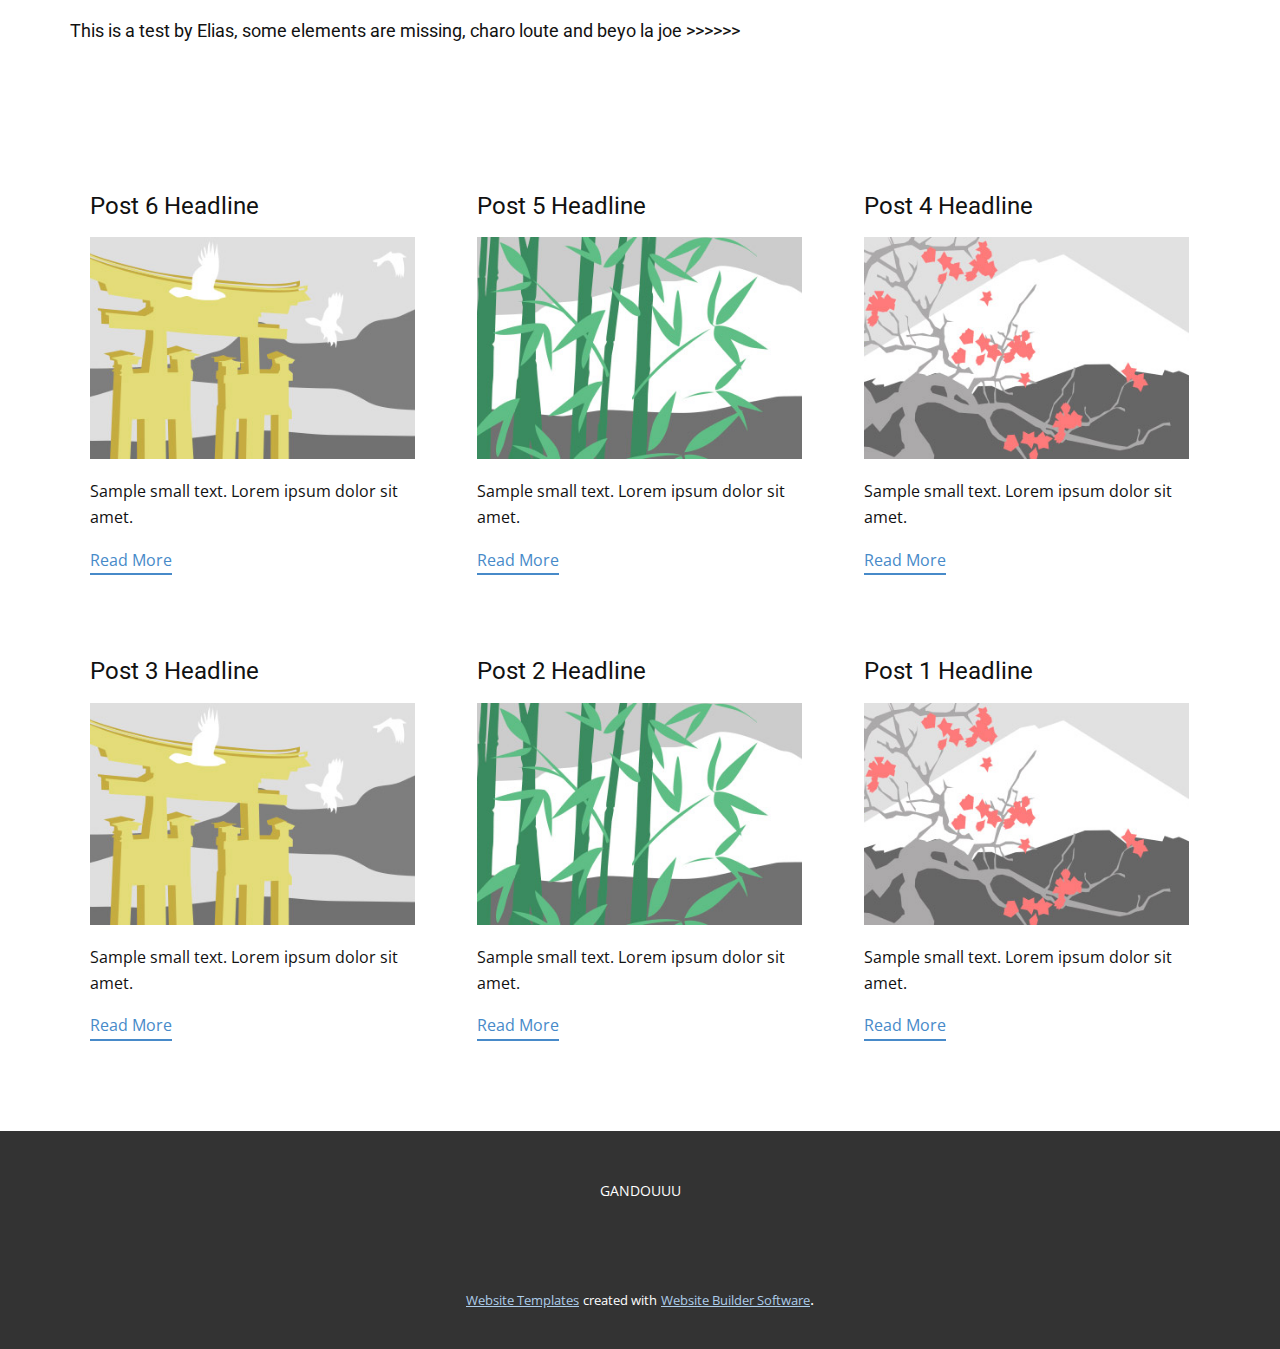
<file: blog/blog.html>
<!DOCTYPE html>
<html style="font-size: 16px;" lang="en"><head>
    <meta name="viewport" content="width=device-width, initial-scale=1.0">
    <meta charset="utf-8">
    <meta name="keywords" content="">
    <meta name="description" content="">
    <title>Blog Template</title>
    <link rel="stylesheet" href="../nicepage.css" media="screen">
<link rel="stylesheet" href="../Blog-Template.css" media="screen">
    <script class="u-script" type="text/javascript" src="../jquery.js" defer=""></script>
    <script class="u-script" type="text/javascript" src="../nicepage.js" defer=""></script>
    <meta name="generator" content="Nicepage 5.5.0, nicepage.com">
    <link id="u-theme-google-font" rel="stylesheet" href="https://fonts.googleapis.com/css?family=Roboto:100,100i,300,300i,400,400i,500,500i,700,700i,900,900i|Open+Sans:300,300i,400,400i,500,500i,600,600i,700,700i,800,800i">
    
    
    <script type="application/ld+json">{
		"@context": "http://schema.org",
		"@type": "Organization",
		"name": ""
}</script>
    <meta name="theme-color" content="#478ac9">
  <meta data-intl-tel-input-cdn-path="intlTelInput/"></head>
  <body class="u-body u-xl-mode" data-lang="en"><header class="u-clearfix u-header u-header" id="sec-f53e"><div class="u-clearfix u-sheet u-sheet-1">
        <h6 class="u-text u-text-default u-text-1">This is a test by Elias, some elements are missing, charo loute and beyo la joe &gt;&gt;&gt;&gt;&gt;&gt;</h6>
      </div></header>
    <section class="u-clearfix u-section-1" id="sec-d7f5">
      <div class="u-clearfix u-sheet u-valign-middle u-sheet-1"><!--blog--><!--blog_options_json--><!--{"type":"Recent","source":"","tags":"","count":""}--><!--/blog_options_json-->
        <div class="u-blog u-expanded-width u-repeater u-repeater-1"><!--blog_post-->
          <div class="u-blog-post u-container-style u-repeater-item u-white u-repeater-item-1">
            <div class="u-container-layout u-similar-container u-valign-top u-container-layout-1"><!--blog_post_header-->
              <h4 class="u-blog-control u-text u-text-1">
                <a class="u-post-header-link" href="../blog/post-5.html">Post 6 Headline</a>
              </h4><!--/blog_post_header--><!--blog_post_image-->
              <a class="u-post-header-link" href="../blog/post-5.html"><img alt="" class="u-blog-control u-expanded-width u-image u-image-default u-image-1" src="../images/8ad73f3c.jpeg"></a><!--/blog_post_image--><!--blog_post_content-->
              <div class="u-blog-control u-post-content u-text u-text-2 fr-view">Sample small text. Lorem ipsum dolor sit amet.</div><!--/blog_post_content--><!--blog_post_readmore-->
              <a href="../blog/post-5.html" class="u-blog-control u-border-2 u-border-palette-1-base u-btn u-btn-rectangle u-button-style u-none u-btn-1"><!--blog_post_readmore_content--><!--options_json--><!--{"content":"","defaultValue":"Read More"}--><!--/options_json-->Read More<!--/blog_post_readmore_content--></a><!--/blog_post_readmore-->
            </div>
          </div><div class="u-blog-post u-container-style u-repeater-item u-video-cover u-white">
            <div class="u-container-layout u-similar-container u-valign-top u-container-layout-2"><!--blog_post_header-->
              <h4 class="u-blog-control u-text u-text-3">
                <a class="u-post-header-link" href="../blog/post-4.html">Post 5 Headline</a>
              </h4><!--/blog_post_header--><!--blog_post_image-->
              <a class="u-post-header-link" href="../blog/post-4.html"><img alt="" class="u-blog-control u-expanded-width u-image u-image-default u-image-2" src="../images/68f64b9d.jpeg"></a><!--/blog_post_image--><!--blog_post_content-->
              <div class="u-blog-control u-post-content u-text u-text-4 fr-view">Sample small text. Lorem ipsum dolor sit amet.</div><!--/blog_post_content--><!--blog_post_readmore-->
              <a href="../blog/post-4.html" class="u-blog-control u-border-2 u-border-palette-1-base u-btn u-btn-rectangle u-button-style u-none u-btn-2"><!--blog_post_readmore_content--><!--options_json--><!--{"content":"","defaultValue":"Read More"}--><!--/options_json-->Read More<!--/blog_post_readmore_content--></a><!--/blog_post_readmore-->
            </div>
          </div><div class="u-blog-post u-container-style u-repeater-item u-video-cover u-white">
            <div class="u-container-layout u-similar-container u-valign-top u-container-layout-3"><!--blog_post_header-->
              <h4 class="u-blog-control u-text u-text-5">
                <a class="u-post-header-link" href="../blog/post-3.html">Post 4 Headline</a>
              </h4><!--/blog_post_header--><!--blog_post_image-->
              <a class="u-post-header-link" href="../blog/post-3.html"><img alt="" class="u-blog-control u-expanded-width u-image u-image-default u-image-3" src="../images/0fd3416c.jpeg"></a><!--/blog_post_image--><!--blog_post_content-->
              <div class="u-blog-control u-post-content u-text u-text-6 fr-view">Sample small text. Lorem ipsum dolor sit amet.</div><!--/blog_post_content--><!--blog_post_readmore-->
              <a href="../blog/post-3.html" class="u-blog-control u-border-2 u-border-palette-1-base u-btn u-btn-rectangle u-button-style u-none u-btn-3"><!--blog_post_readmore_content--><!--options_json--><!--{"content":"","defaultValue":"Read More"}--><!--/options_json-->Read More<!--/blog_post_readmore_content--></a><!--/blog_post_readmore-->
            </div>
          </div><div class="u-blog-post u-container-style u-repeater-item u-white u-repeater-item-1">
            <div class="u-container-layout u-similar-container u-valign-top u-container-layout-1"><!--blog_post_header-->
              <h4 class="u-blog-control u-text u-text-1">
                <a class="u-post-header-link" href="../blog/post-2.html">Post 3 Headline</a>
              </h4><!--/blog_post_header--><!--blog_post_image-->
              <a class="u-post-header-link" href="../blog/post-2.html"><img alt="" class="u-blog-control u-expanded-width u-image u-image-default u-image-1" src="../images/8ad73f3c.jpeg"></a><!--/blog_post_image--><!--blog_post_content-->
              <div class="u-blog-control u-post-content u-text u-text-2 fr-view">Sample small text. Lorem ipsum dolor sit amet.</div><!--/blog_post_content--><!--blog_post_readmore-->
              <a href="../blog/post-2.html" class="u-blog-control u-border-2 u-border-palette-1-base u-btn u-btn-rectangle u-button-style u-none u-btn-1"><!--blog_post_readmore_content--><!--options_json--><!--{"content":"","defaultValue":"Read More"}--><!--/options_json-->Read More<!--/blog_post_readmore_content--></a><!--/blog_post_readmore-->
            </div>
          </div><div class="u-blog-post u-container-style u-repeater-item u-video-cover u-white">
            <div class="u-container-layout u-similar-container u-valign-top u-container-layout-2"><!--blog_post_header-->
              <h4 class="u-blog-control u-text u-text-3">
                <a class="u-post-header-link" href="../blog/post-1.html">Post 2 Headline</a>
              </h4><!--/blog_post_header--><!--blog_post_image-->
              <a class="u-post-header-link" href="../blog/post-1.html"><img alt="" class="u-blog-control u-expanded-width u-image u-image-default u-image-2" src="../images/68f64b9d.jpeg"></a><!--/blog_post_image--><!--blog_post_content-->
              <div class="u-blog-control u-post-content u-text u-text-4 fr-view">Sample small text. Lorem ipsum dolor sit amet.</div><!--/blog_post_content--><!--blog_post_readmore-->
              <a href="../blog/post-1.html" class="u-blog-control u-border-2 u-border-palette-1-base u-btn u-btn-rectangle u-button-style u-none u-btn-2"><!--blog_post_readmore_content--><!--options_json--><!--{"content":"","defaultValue":"Read More"}--><!--/options_json-->Read More<!--/blog_post_readmore_content--></a><!--/blog_post_readmore-->
            </div>
          </div><div class="u-blog-post u-container-style u-repeater-item u-video-cover u-white">
            <div class="u-container-layout u-similar-container u-valign-top u-container-layout-3"><!--blog_post_header-->
              <h4 class="u-blog-control u-text u-text-5">
                <a class="u-post-header-link" href="../blog/post.html">Post 1 Headline</a>
              </h4><!--/blog_post_header--><!--blog_post_image-->
              <a class="u-post-header-link" href="../blog/post.html"><img alt="" class="u-blog-control u-expanded-width u-image u-image-default u-image-3" src="../images/0fd3416c.jpeg"></a><!--/blog_post_image--><!--blog_post_content-->
              <div class="u-blog-control u-post-content u-text u-text-6 fr-view">Sample small text. Lorem ipsum dolor sit amet.</div><!--/blog_post_content--><!--blog_post_readmore-->
              <a href="../blog/post.html" class="u-blog-control u-border-2 u-border-palette-1-base u-btn u-btn-rectangle u-button-style u-none u-btn-3"><!--blog_post_readmore_content--><!--options_json--><!--{"content":"","defaultValue":"Read More"}--><!--/options_json-->Read More<!--/blog_post_readmore_content--></a><!--/blog_post_readmore-->
            </div>
          </div><!--/blog_post--><!--blog_post-->
          <!--/blog_post--><!--blog_post-->
          <!--/blog_post-->
        </div><!--/blog-->
      </div>
    </section>
    
    
    <footer class="u-align-center u-clearfix u-footer u-grey-80 u-footer" id="sec-f44c"><div class="u-clearfix u-sheet u-sheet-1">
        <p class="u-small-text u-text u-text-variant u-text-1">GANDOUUU</p>
      </div></footer>
    <section class="u-backlink u-clearfix u-grey-80">
      <a class="u-link" href="https://nicepage.com/website-templates" target="_blank">
        <span>Website Templates</span>
      </a>
      <p class="u-text">
        <span>created with</span>
      </p>
      <a class="u-link" href="" target="_blank">
        <span>Website Builder Software</span>
      </a>. 
    </section>
  
</body></html>
</file>
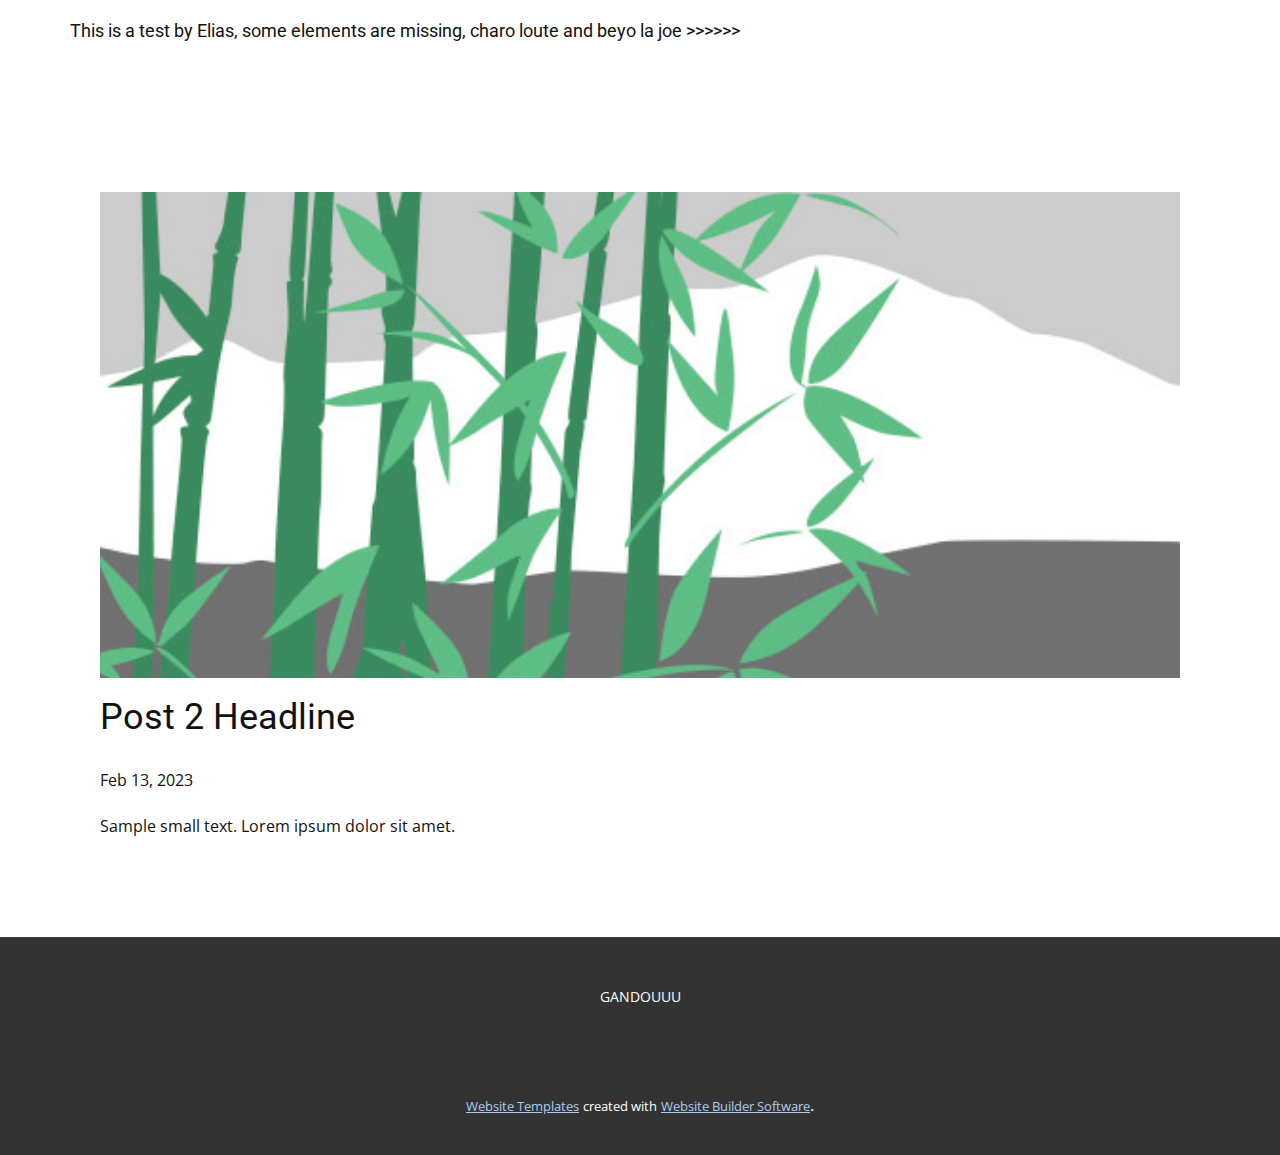
<file: blog/post-1.html>
<!DOCTYPE html>
<html style="font-size: 16px;" lang="en"><head>
    <meta name="viewport" content="width=device-width, initial-scale=1.0">
    <meta charset="utf-8">
    <meta name="keywords" content="Post 1 Headline">
    <meta name="description" content="">
    <title>Post 2 Headline</title>
    <link rel="stylesheet" href="../nicepage.css" media="screen">
<link rel="stylesheet" href="../Post-Template.css" media="screen">
    <script class="u-script" type="text/javascript" src="../jquery.js" defer=""></script>
    <script class="u-script" type="text/javascript" src="../nicepage.js" defer=""></script>
    <meta name="generator" content="Nicepage 5.5.0, nicepage.com">
    <link id="u-theme-google-font" rel="stylesheet" href="https://fonts.googleapis.com/css?family=Roboto:100,100i,300,300i,400,400i,500,500i,700,700i,900,900i|Open+Sans:300,300i,400,400i,500,500i,600,600i,700,700i,800,800i">
    
    
    <script type="application/ld+json">{
		"@context": "http://schema.org",
		"@type": "Organization",
		"name": ""
}</script>
    <meta name="theme-color" content="#478ac9">
  <meta data-intl-tel-input-cdn-path="intlTelInput/"></head>
  <body class="u-body u-xl-mode" data-lang="en"><header class="u-clearfix u-header u-header" id="sec-f53e"><div class="u-clearfix u-sheet u-sheet-1">
        <h6 class="u-text u-text-default u-text-1">This is a test by Elias, some elements are missing, charo loute and beyo la joe &gt;&gt;&gt;&gt;&gt;&gt;</h6>
      </div></header>
    <section class="u-align-center u-clearfix u-section-1" id="sec-862a">
      <div class="u-clearfix u-sheet u-valign-middle-md u-valign-middle-sm u-valign-middle-xs u-sheet-1"><!--post_details--><!--post_details_options_json--><!--{"source":""}--><!--/post_details_options_json--><!--blog_post-->
        <div class="u-container-style u-expanded-width u-post-details u-post-details-1">
          <div class="u-container-layout u-valign-middle u-container-layout-1"><!--blog_post_image-->
            <img alt="" class="u-blog-control u-expanded-width u-image u-image-default u-image-1" src="../images/68f64b9d.jpeg"><!--/blog_post_image--><!--blog_post_header-->
            <h2 class="u-blog-control u-text u-text-1">Post 2 Headline</h2><!--/blog_post_header--><!--blog_post_metadata-->
            <div class="u-blog-control u-metadata u-metadata-1"><!--blog_post_metadata_date-->
              <span class="u-meta-date u-meta-icon">Feb 13, 2023</span><!--/blog_post_metadata_date--><!--blog_post_metadata_category-->
              <!--/blog_post_metadata_category--><!--blog_post_metadata_comments-->
              <!--/blog_post_metadata_comments-->
            </div><!--/blog_post_metadata--><!--blog_post_content-->
            <div class="u-align-justify u-blog-control u-post-content u-text u-text-2 fr-view">
  Sample small text. Lorem ipsum dolor sit amet.
  </div><!--/blog_post_content-->
          </div>
        </div><!--/blog_post--><!--/post_details-->
      </div>
    </section>
    
    
    <footer class="u-align-center u-clearfix u-footer u-grey-80 u-footer" id="sec-f44c"><div class="u-clearfix u-sheet u-sheet-1">
        <p class="u-small-text u-text u-text-variant u-text-1">GANDOUUU</p>
      </div></footer>
    <section class="u-backlink u-clearfix u-grey-80">
      <a class="u-link" href="https://nicepage.com/website-templates" target="_blank">
        <span>Website Templates</span>
      </a>
      <p class="u-text">
        <span>created with</span>
      </p>
      <a class="u-link" href="" target="_blank">
        <span>Website Builder Software</span>
      </a>. 
    </section>
  
</body></html>
</file>
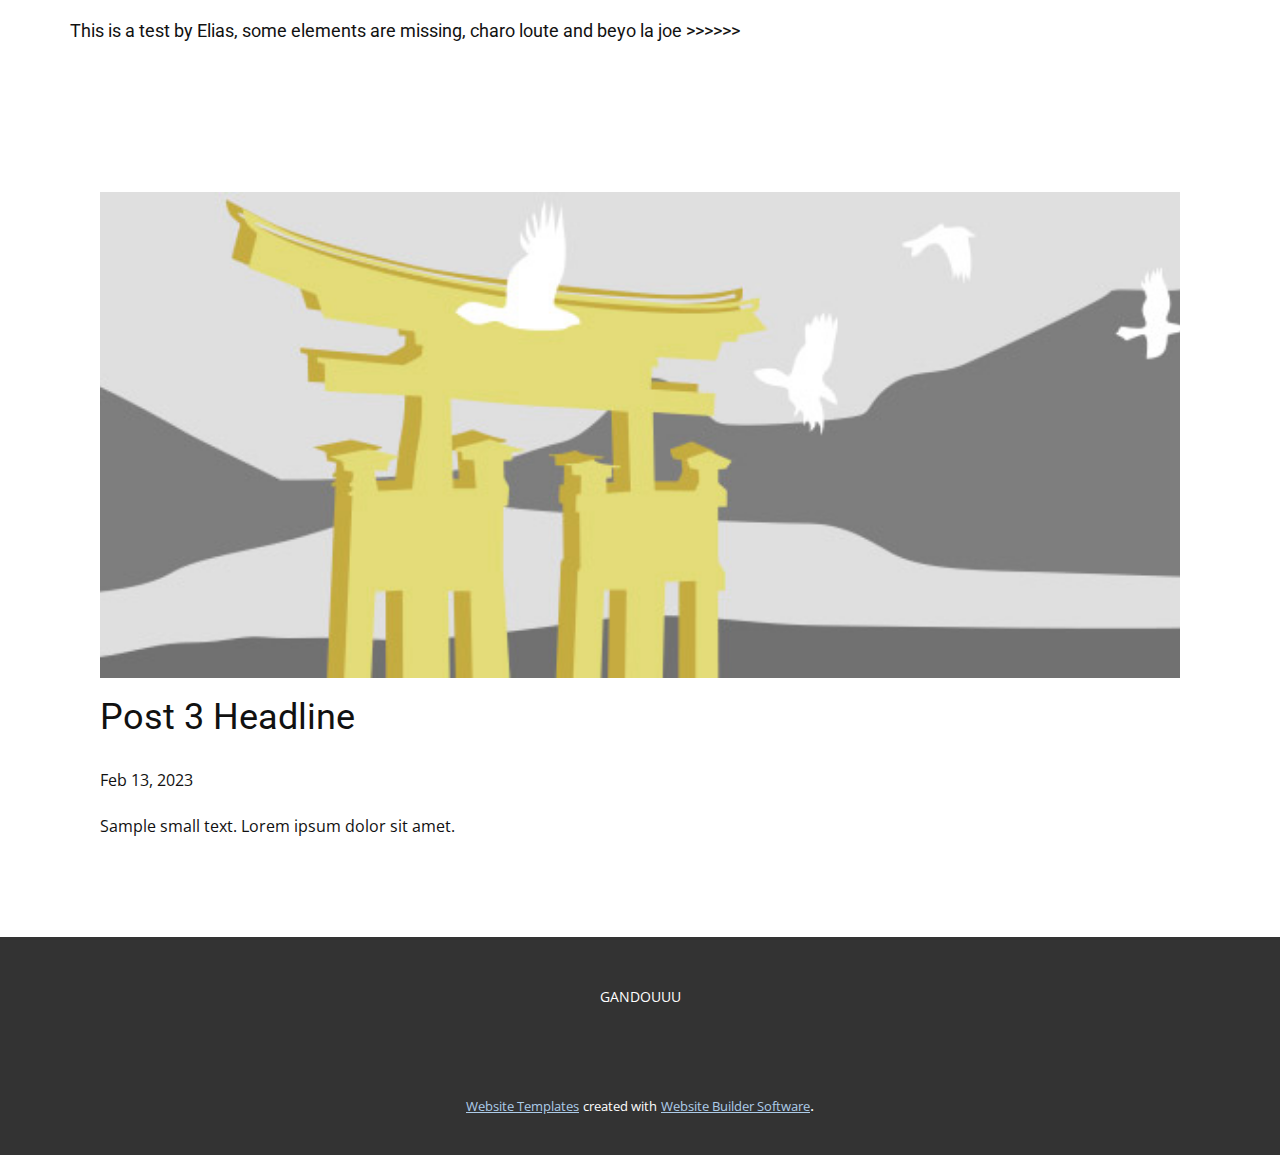
<file: blog/post-2.html>
<!DOCTYPE html>
<html style="font-size: 16px;" lang="en"><head>
    <meta name="viewport" content="width=device-width, initial-scale=1.0">
    <meta charset="utf-8">
    <meta name="keywords" content="Post 1 Headline">
    <meta name="description" content="">
    <title>Post 3 Headline</title>
    <link rel="stylesheet" href="../nicepage.css" media="screen">
<link rel="stylesheet" href="../Post-Template.css" media="screen">
    <script class="u-script" type="text/javascript" src="../jquery.js" defer=""></script>
    <script class="u-script" type="text/javascript" src="../nicepage.js" defer=""></script>
    <meta name="generator" content="Nicepage 5.5.0, nicepage.com">
    <link id="u-theme-google-font" rel="stylesheet" href="https://fonts.googleapis.com/css?family=Roboto:100,100i,300,300i,400,400i,500,500i,700,700i,900,900i|Open+Sans:300,300i,400,400i,500,500i,600,600i,700,700i,800,800i">
    
    
    <script type="application/ld+json">{
		"@context": "http://schema.org",
		"@type": "Organization",
		"name": ""
}</script>
    <meta name="theme-color" content="#478ac9">
  <meta data-intl-tel-input-cdn-path="intlTelInput/"></head>
  <body class="u-body u-xl-mode" data-lang="en"><header class="u-clearfix u-header u-header" id="sec-f53e"><div class="u-clearfix u-sheet u-sheet-1">
        <h6 class="u-text u-text-default u-text-1">This is a test by Elias, some elements are missing, charo loute and beyo la joe &gt;&gt;&gt;&gt;&gt;&gt;</h6>
      </div></header>
    <section class="u-align-center u-clearfix u-section-1" id="sec-862a">
      <div class="u-clearfix u-sheet u-valign-middle-md u-valign-middle-sm u-valign-middle-xs u-sheet-1"><!--post_details--><!--post_details_options_json--><!--{"source":""}--><!--/post_details_options_json--><!--blog_post-->
        <div class="u-container-style u-expanded-width u-post-details u-post-details-1">
          <div class="u-container-layout u-valign-middle u-container-layout-1"><!--blog_post_image-->
            <img alt="" class="u-blog-control u-expanded-width u-image u-image-default u-image-1" src="../images/8ad73f3c.jpeg"><!--/blog_post_image--><!--blog_post_header-->
            <h2 class="u-blog-control u-text u-text-1">Post 3 Headline</h2><!--/blog_post_header--><!--blog_post_metadata-->
            <div class="u-blog-control u-metadata u-metadata-1"><!--blog_post_metadata_date-->
              <span class="u-meta-date u-meta-icon">Feb 13, 2023</span><!--/blog_post_metadata_date--><!--blog_post_metadata_category-->
              <!--/blog_post_metadata_category--><!--blog_post_metadata_comments-->
              <!--/blog_post_metadata_comments-->
            </div><!--/blog_post_metadata--><!--blog_post_content-->
            <div class="u-align-justify u-blog-control u-post-content u-text u-text-2 fr-view">
  Sample small text. Lorem ipsum dolor sit amet.
  </div><!--/blog_post_content-->
          </div>
        </div><!--/blog_post--><!--/post_details-->
      </div>
    </section>
    
    
    <footer class="u-align-center u-clearfix u-footer u-grey-80 u-footer" id="sec-f44c"><div class="u-clearfix u-sheet u-sheet-1">
        <p class="u-small-text u-text u-text-variant u-text-1">GANDOUUU</p>
      </div></footer>
    <section class="u-backlink u-clearfix u-grey-80">
      <a class="u-link" href="https://nicepage.com/website-templates" target="_blank">
        <span>Website Templates</span>
      </a>
      <p class="u-text">
        <span>created with</span>
      </p>
      <a class="u-link" href="" target="_blank">
        <span>Website Builder Software</span>
      </a>. 
    </section>
  
</body></html>
</file>
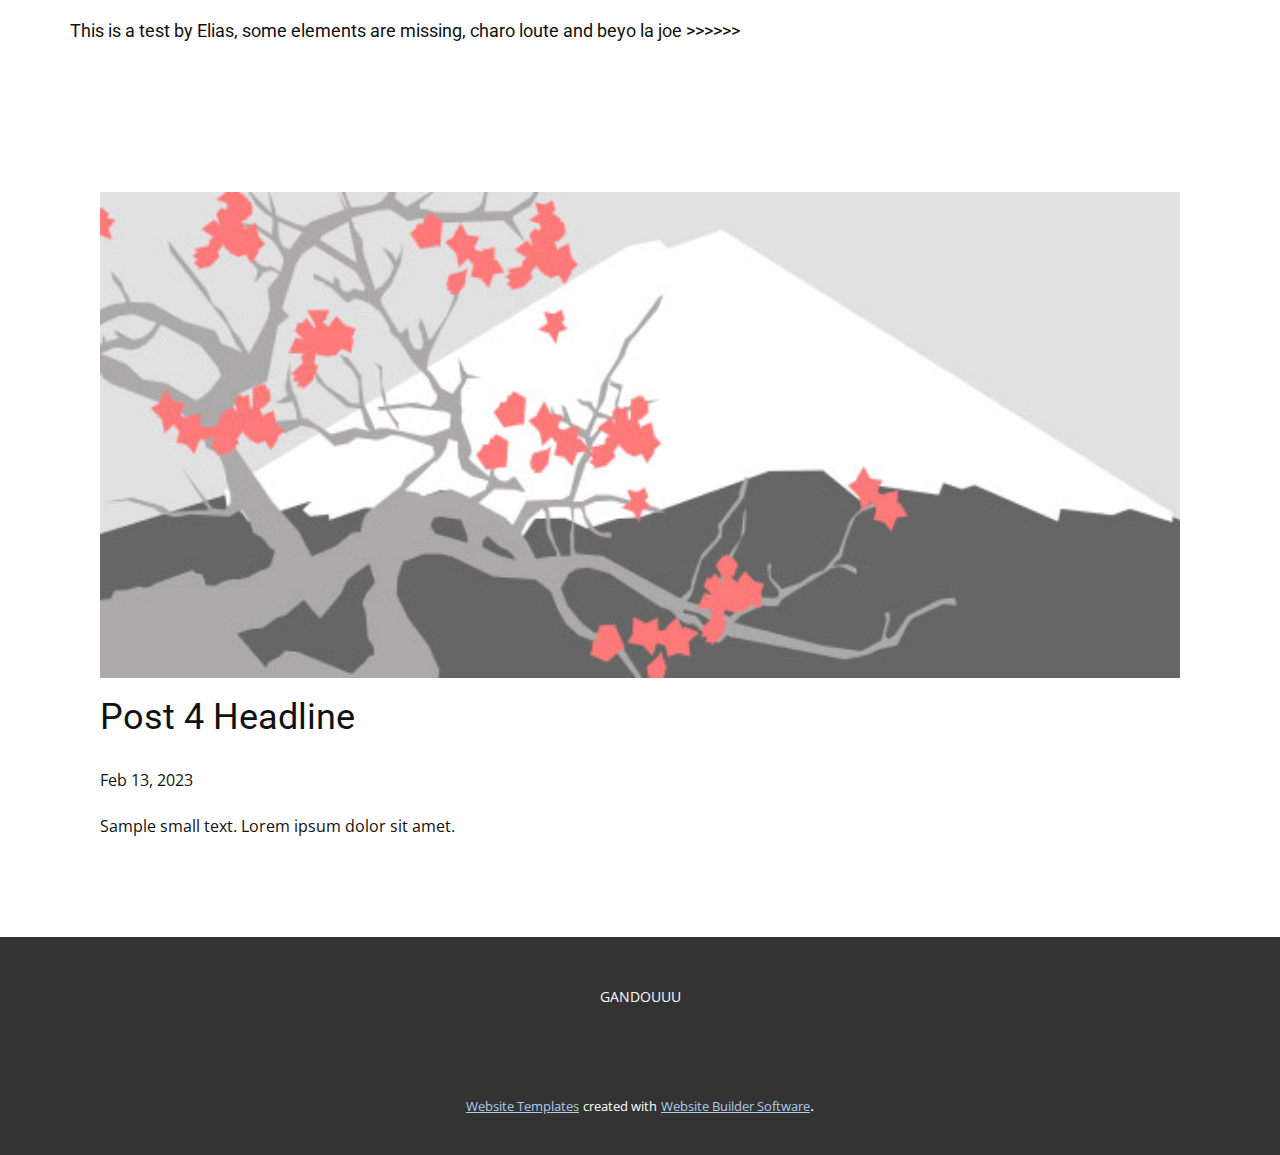
<file: blog/post-3.html>
<!DOCTYPE html>
<html style="font-size: 16px;" lang="en"><head>
    <meta name="viewport" content="width=device-width, initial-scale=1.0">
    <meta charset="utf-8">
    <meta name="keywords" content="Post 1 Headline">
    <meta name="description" content="">
    <title>Post 4 Headline</title>
    <link rel="stylesheet" href="../nicepage.css" media="screen">
<link rel="stylesheet" href="../Post-Template.css" media="screen">
    <script class="u-script" type="text/javascript" src="../jquery.js" defer=""></script>
    <script class="u-script" type="text/javascript" src="../nicepage.js" defer=""></script>
    <meta name="generator" content="Nicepage 5.5.0, nicepage.com">
    <link id="u-theme-google-font" rel="stylesheet" href="https://fonts.googleapis.com/css?family=Roboto:100,100i,300,300i,400,400i,500,500i,700,700i,900,900i|Open+Sans:300,300i,400,400i,500,500i,600,600i,700,700i,800,800i">
    
    
    <script type="application/ld+json">{
		"@context": "http://schema.org",
		"@type": "Organization",
		"name": ""
}</script>
    <meta name="theme-color" content="#478ac9">
  <meta data-intl-tel-input-cdn-path="intlTelInput/"></head>
  <body class="u-body u-xl-mode" data-lang="en"><header class="u-clearfix u-header u-header" id="sec-f53e"><div class="u-clearfix u-sheet u-sheet-1">
        <h6 class="u-text u-text-default u-text-1">This is a test by Elias, some elements are missing, charo loute and beyo la joe &gt;&gt;&gt;&gt;&gt;&gt;</h6>
      </div></header>
    <section class="u-align-center u-clearfix u-section-1" id="sec-862a">
      <div class="u-clearfix u-sheet u-valign-middle-md u-valign-middle-sm u-valign-middle-xs u-sheet-1"><!--post_details--><!--post_details_options_json--><!--{"source":""}--><!--/post_details_options_json--><!--blog_post-->
        <div class="u-container-style u-expanded-width u-post-details u-post-details-1">
          <div class="u-container-layout u-valign-middle u-container-layout-1"><!--blog_post_image-->
            <img alt="" class="u-blog-control u-expanded-width u-image u-image-default u-image-1" src="../images/0fd3416c.jpeg"><!--/blog_post_image--><!--blog_post_header-->
            <h2 class="u-blog-control u-text u-text-1">Post 4 Headline</h2><!--/blog_post_header--><!--blog_post_metadata-->
            <div class="u-blog-control u-metadata u-metadata-1"><!--blog_post_metadata_date-->
              <span class="u-meta-date u-meta-icon">Feb 13, 2023</span><!--/blog_post_metadata_date--><!--blog_post_metadata_category-->
              <!--/blog_post_metadata_category--><!--blog_post_metadata_comments-->
              <!--/blog_post_metadata_comments-->
            </div><!--/blog_post_metadata--><!--blog_post_content-->
            <div class="u-align-justify u-blog-control u-post-content u-text u-text-2 fr-view">
  Sample small text. Lorem ipsum dolor sit amet.
  </div><!--/blog_post_content-->
          </div>
        </div><!--/blog_post--><!--/post_details-->
      </div>
    </section>
    
    
    <footer class="u-align-center u-clearfix u-footer u-grey-80 u-footer" id="sec-f44c"><div class="u-clearfix u-sheet u-sheet-1">
        <p class="u-small-text u-text u-text-variant u-text-1">GANDOUUU</p>
      </div></footer>
    <section class="u-backlink u-clearfix u-grey-80">
      <a class="u-link" href="https://nicepage.com/website-templates" target="_blank">
        <span>Website Templates</span>
      </a>
      <p class="u-text">
        <span>created with</span>
      </p>
      <a class="u-link" href="" target="_blank">
        <span>Website Builder Software</span>
      </a>. 
    </section>
  
</body></html>
</file>
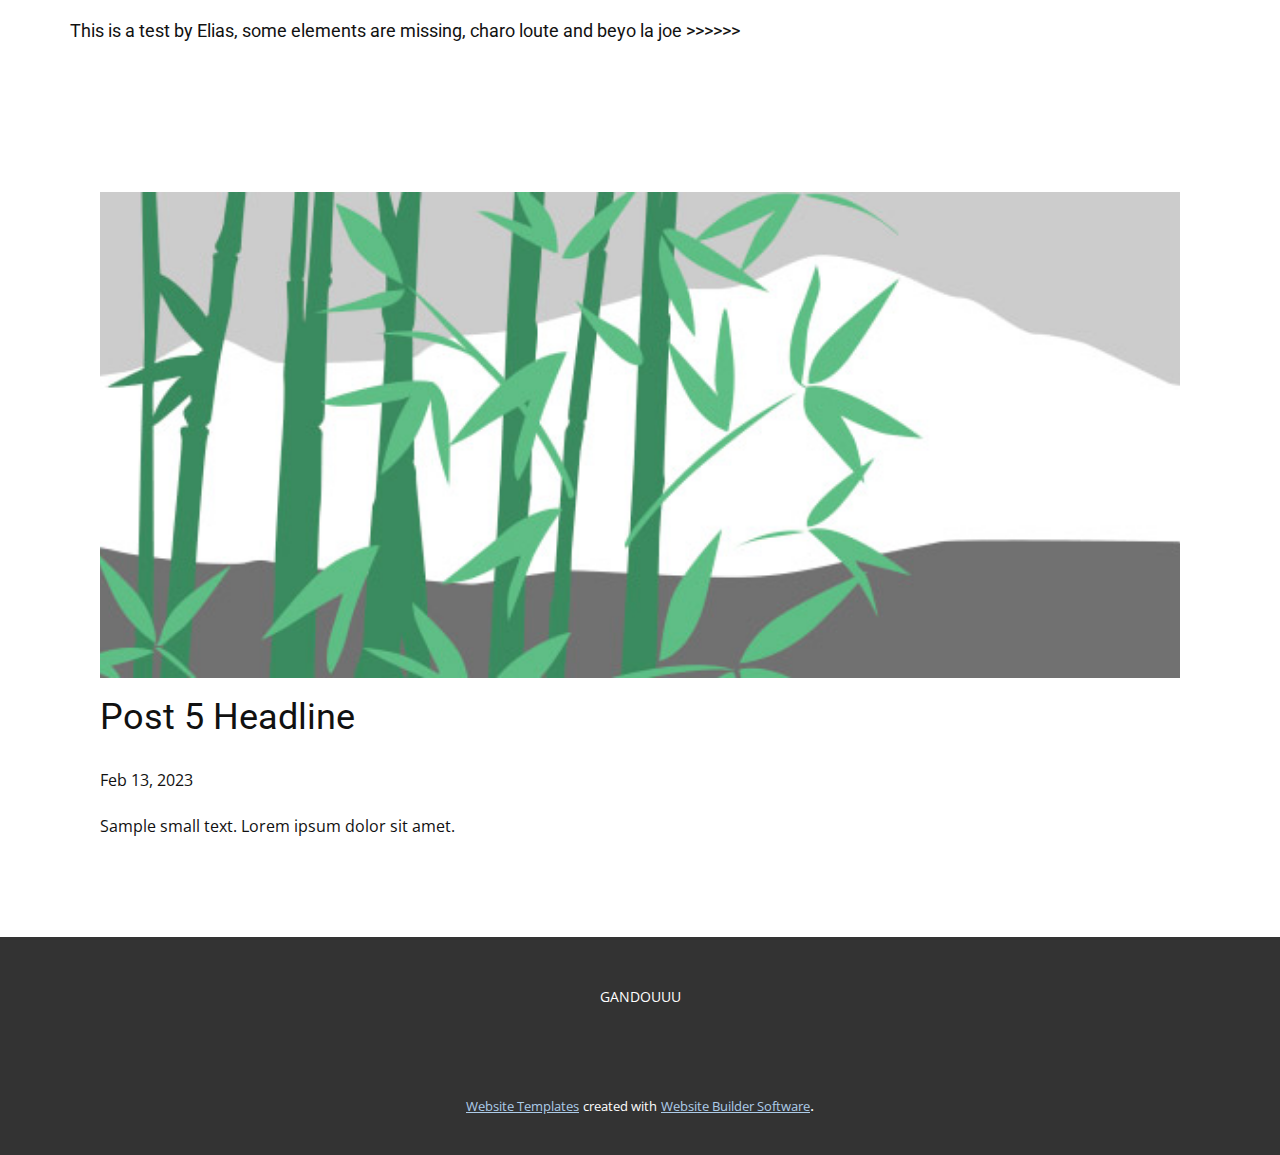
<file: blog/post-4.html>
<!DOCTYPE html>
<html style="font-size: 16px;" lang="en"><head>
    <meta name="viewport" content="width=device-width, initial-scale=1.0">
    <meta charset="utf-8">
    <meta name="keywords" content="Post 1 Headline">
    <meta name="description" content="">
    <title>Post 5 Headline</title>
    <link rel="stylesheet" href="../nicepage.css" media="screen">
<link rel="stylesheet" href="../Post-Template.css" media="screen">
    <script class="u-script" type="text/javascript" src="../jquery.js" defer=""></script>
    <script class="u-script" type="text/javascript" src="../nicepage.js" defer=""></script>
    <meta name="generator" content="Nicepage 5.5.0, nicepage.com">
    <link id="u-theme-google-font" rel="stylesheet" href="https://fonts.googleapis.com/css?family=Roboto:100,100i,300,300i,400,400i,500,500i,700,700i,900,900i|Open+Sans:300,300i,400,400i,500,500i,600,600i,700,700i,800,800i">
    
    
    <script type="application/ld+json">{
		"@context": "http://schema.org",
		"@type": "Organization",
		"name": ""
}</script>
    <meta name="theme-color" content="#478ac9">
  <meta data-intl-tel-input-cdn-path="intlTelInput/"></head>
  <body class="u-body u-xl-mode" data-lang="en"><header class="u-clearfix u-header u-header" id="sec-f53e"><div class="u-clearfix u-sheet u-sheet-1">
        <h6 class="u-text u-text-default u-text-1">This is a test by Elias, some elements are missing, charo loute and beyo la joe &gt;&gt;&gt;&gt;&gt;&gt;</h6>
      </div></header>
    <section class="u-align-center u-clearfix u-section-1" id="sec-862a">
      <div class="u-clearfix u-sheet u-valign-middle-md u-valign-middle-sm u-valign-middle-xs u-sheet-1"><!--post_details--><!--post_details_options_json--><!--{"source":""}--><!--/post_details_options_json--><!--blog_post-->
        <div class="u-container-style u-expanded-width u-post-details u-post-details-1">
          <div class="u-container-layout u-valign-middle u-container-layout-1"><!--blog_post_image-->
            <img alt="" class="u-blog-control u-expanded-width u-image u-image-default u-image-1" src="../images/68f64b9d.jpeg"><!--/blog_post_image--><!--blog_post_header-->
            <h2 class="u-blog-control u-text u-text-1">Post 5 Headline</h2><!--/blog_post_header--><!--blog_post_metadata-->
            <div class="u-blog-control u-metadata u-metadata-1"><!--blog_post_metadata_date-->
              <span class="u-meta-date u-meta-icon">Feb 13, 2023</span><!--/blog_post_metadata_date--><!--blog_post_metadata_category-->
              <!--/blog_post_metadata_category--><!--blog_post_metadata_comments-->
              <!--/blog_post_metadata_comments-->
            </div><!--/blog_post_metadata--><!--blog_post_content-->
            <div class="u-align-justify u-blog-control u-post-content u-text u-text-2 fr-view">
  Sample small text. Lorem ipsum dolor sit amet.
  </div><!--/blog_post_content-->
          </div>
        </div><!--/blog_post--><!--/post_details-->
      </div>
    </section>
    
    
    <footer class="u-align-center u-clearfix u-footer u-grey-80 u-footer" id="sec-f44c"><div class="u-clearfix u-sheet u-sheet-1">
        <p class="u-small-text u-text u-text-variant u-text-1">GANDOUUU</p>
      </div></footer>
    <section class="u-backlink u-clearfix u-grey-80">
      <a class="u-link" href="https://nicepage.com/website-templates" target="_blank">
        <span>Website Templates</span>
      </a>
      <p class="u-text">
        <span>created with</span>
      </p>
      <a class="u-link" href="" target="_blank">
        <span>Website Builder Software</span>
      </a>. 
    </section>
  
</body></html>
</file>
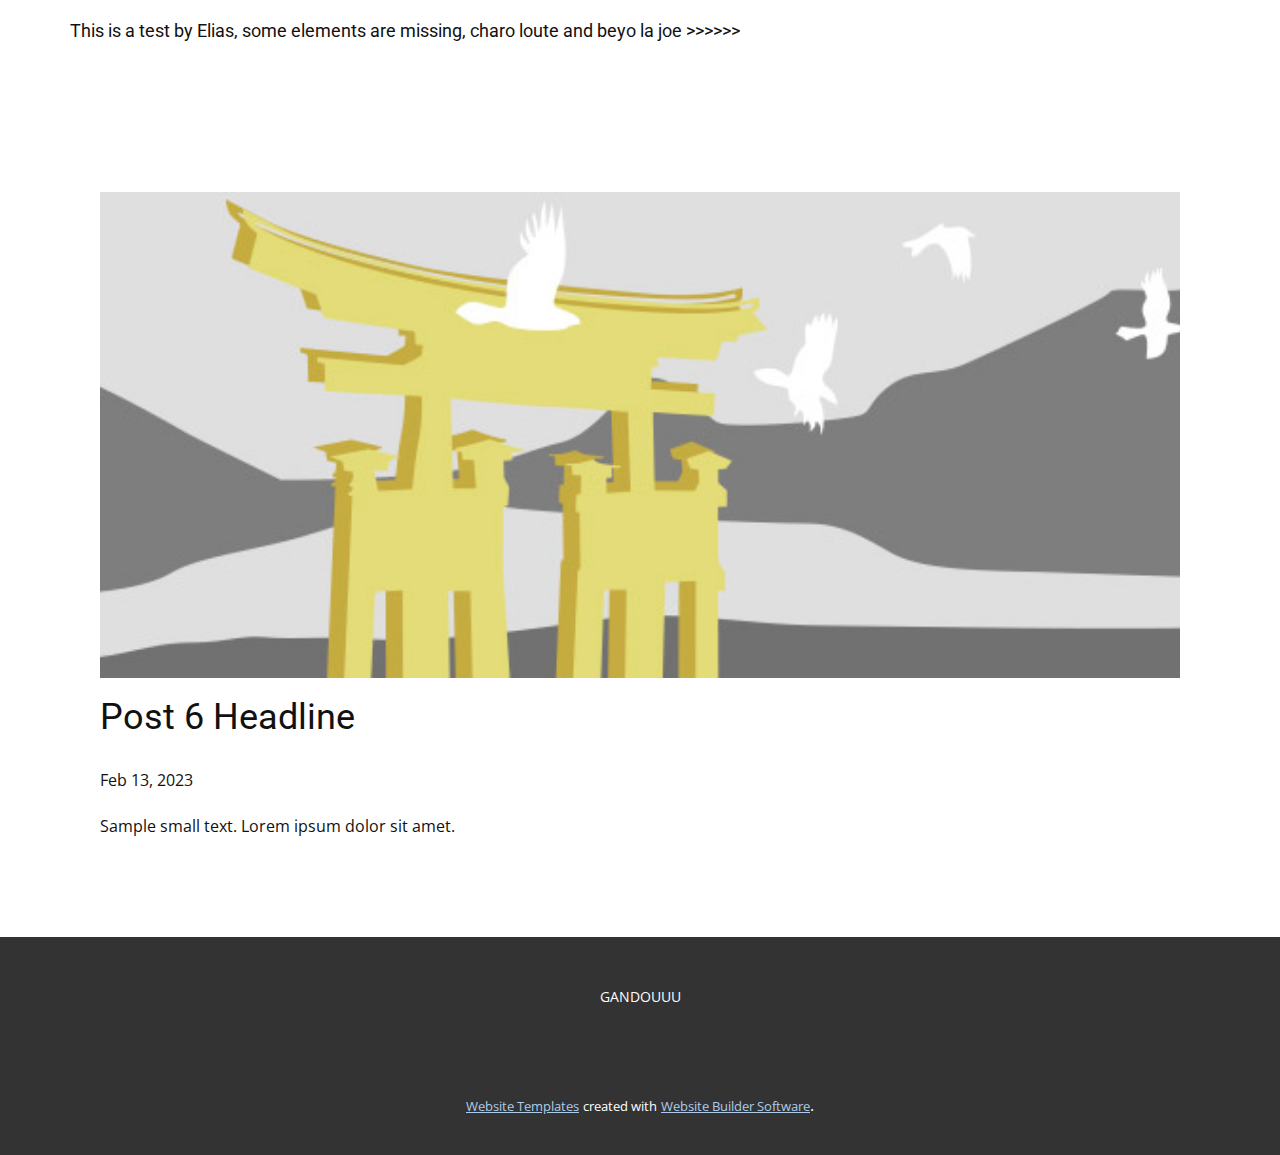
<file: blog/post-5.html>
<!DOCTYPE html>
<html style="font-size: 16px;" lang="en"><head>
    <meta name="viewport" content="width=device-width, initial-scale=1.0">
    <meta charset="utf-8">
    <meta name="keywords" content="Post 1 Headline">
    <meta name="description" content="">
    <title>Post 6 Headline</title>
    <link rel="stylesheet" href="../nicepage.css" media="screen">
<link rel="stylesheet" href="../Post-Template.css" media="screen">
    <script class="u-script" type="text/javascript" src="../jquery.js" defer=""></script>
    <script class="u-script" type="text/javascript" src="../nicepage.js" defer=""></script>
    <meta name="generator" content="Nicepage 5.5.0, nicepage.com">
    <link id="u-theme-google-font" rel="stylesheet" href="https://fonts.googleapis.com/css?family=Roboto:100,100i,300,300i,400,400i,500,500i,700,700i,900,900i|Open+Sans:300,300i,400,400i,500,500i,600,600i,700,700i,800,800i">
    
    
    <script type="application/ld+json">{
		"@context": "http://schema.org",
		"@type": "Organization",
		"name": ""
}</script>
    <meta name="theme-color" content="#478ac9">
  <meta data-intl-tel-input-cdn-path="intlTelInput/"></head>
  <body class="u-body u-xl-mode" data-lang="en"><header class="u-clearfix u-header u-header" id="sec-f53e"><div class="u-clearfix u-sheet u-sheet-1">
        <h6 class="u-text u-text-default u-text-1">This is a test by Elias, some elements are missing, charo loute and beyo la joe &gt;&gt;&gt;&gt;&gt;&gt;</h6>
      </div></header>
    <section class="u-align-center u-clearfix u-section-1" id="sec-862a">
      <div class="u-clearfix u-sheet u-valign-middle-md u-valign-middle-sm u-valign-middle-xs u-sheet-1"><!--post_details--><!--post_details_options_json--><!--{"source":""}--><!--/post_details_options_json--><!--blog_post-->
        <div class="u-container-style u-expanded-width u-post-details u-post-details-1">
          <div class="u-container-layout u-valign-middle u-container-layout-1"><!--blog_post_image-->
            <img alt="" class="u-blog-control u-expanded-width u-image u-image-default u-image-1" src="../images/8ad73f3c.jpeg"><!--/blog_post_image--><!--blog_post_header-->
            <h2 class="u-blog-control u-text u-text-1">Post 6 Headline</h2><!--/blog_post_header--><!--blog_post_metadata-->
            <div class="u-blog-control u-metadata u-metadata-1"><!--blog_post_metadata_date-->
              <span class="u-meta-date u-meta-icon">Feb 13, 2023</span><!--/blog_post_metadata_date--><!--blog_post_metadata_category-->
              <!--/blog_post_metadata_category--><!--blog_post_metadata_comments-->
              <!--/blog_post_metadata_comments-->
            </div><!--/blog_post_metadata--><!--blog_post_content-->
            <div class="u-align-justify u-blog-control u-post-content u-text u-text-2 fr-view">
  Sample small text. Lorem ipsum dolor sit amet.
  </div><!--/blog_post_content-->
          </div>
        </div><!--/blog_post--><!--/post_details-->
      </div>
    </section>
    
    
    <footer class="u-align-center u-clearfix u-footer u-grey-80 u-footer" id="sec-f44c"><div class="u-clearfix u-sheet u-sheet-1">
        <p class="u-small-text u-text u-text-variant u-text-1">GANDOUUU</p>
      </div></footer>
    <section class="u-backlink u-clearfix u-grey-80">
      <a class="u-link" href="https://nicepage.com/website-templates" target="_blank">
        <span>Website Templates</span>
      </a>
      <p class="u-text">
        <span>created with</span>
      </p>
      <a class="u-link" href="" target="_blank">
        <span>Website Builder Software</span>
      </a>. 
    </section>
  
</body></html>
</file>
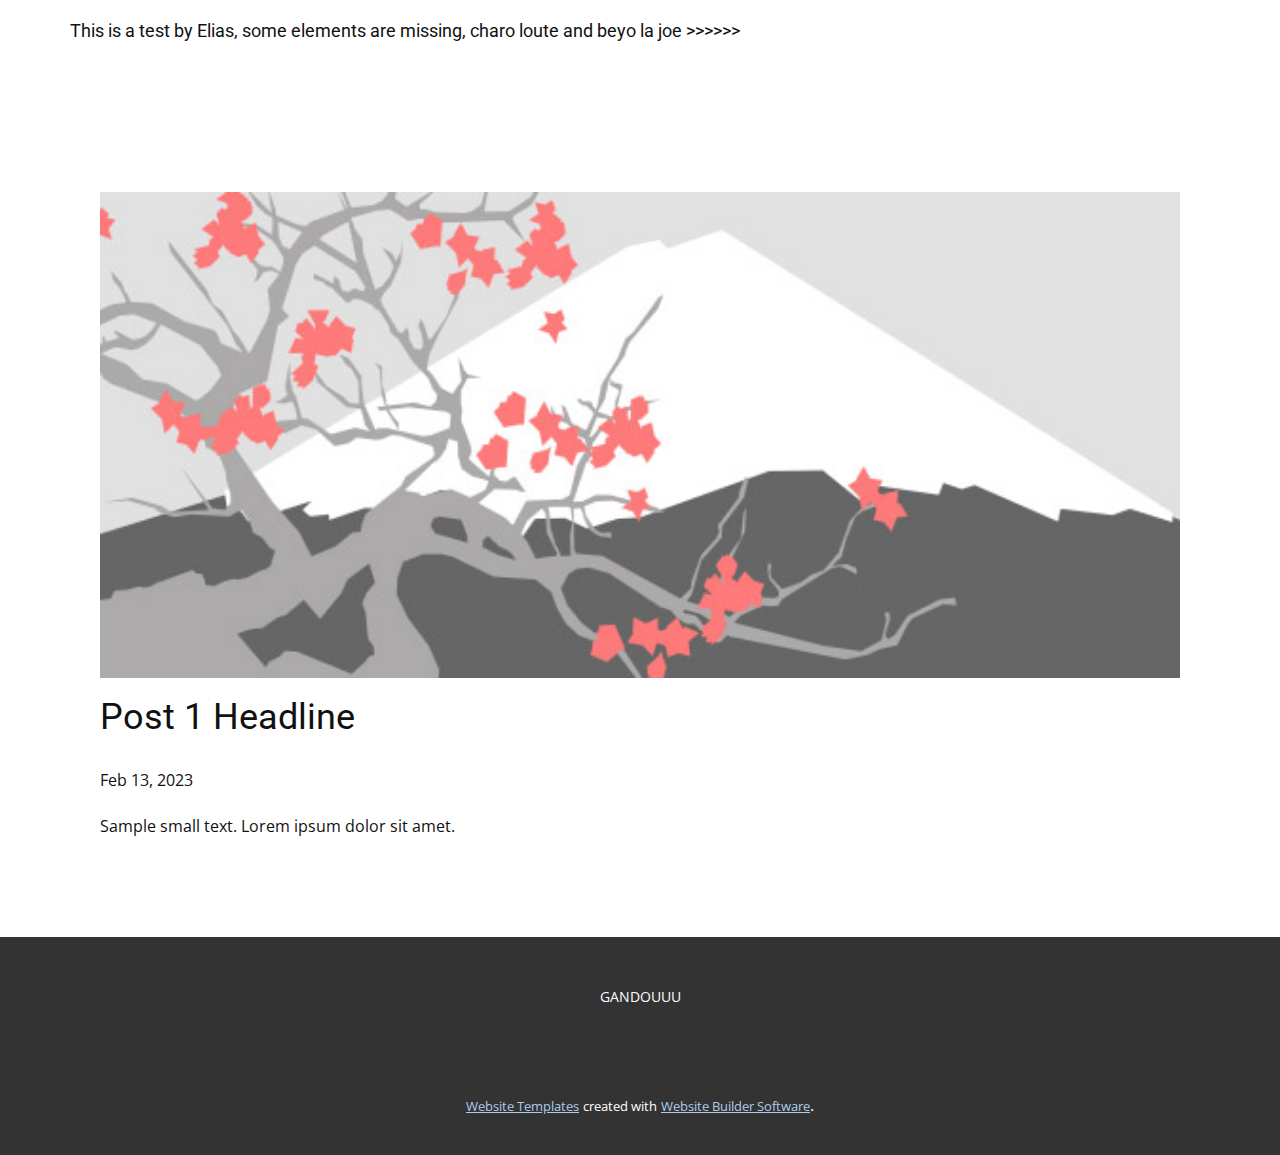
<file: blog/post.html>
<!DOCTYPE html>
<html style="font-size: 16px;" lang="en"><head>
    <meta name="viewport" content="width=device-width, initial-scale=1.0">
    <meta charset="utf-8">
    <meta name="keywords" content="Post 1 Headline">
    <meta name="description" content="">
    <title>Post 1 Headline</title>
    <link rel="stylesheet" href="../nicepage.css" media="screen">
<link rel="stylesheet" href="../Post-Template.css" media="screen">
    <script class="u-script" type="text/javascript" src="../jquery.js" defer=""></script>
    <script class="u-script" type="text/javascript" src="../nicepage.js" defer=""></script>
    <meta name="generator" content="Nicepage 5.5.0, nicepage.com">
    <link id="u-theme-google-font" rel="stylesheet" href="https://fonts.googleapis.com/css?family=Roboto:100,100i,300,300i,400,400i,500,500i,700,700i,900,900i|Open+Sans:300,300i,400,400i,500,500i,600,600i,700,700i,800,800i">
    
    
    <script type="application/ld+json">{
		"@context": "http://schema.org",
		"@type": "Organization",
		"name": ""
}</script>
    <meta name="theme-color" content="#478ac9">
  <meta data-intl-tel-input-cdn-path="intlTelInput/"></head>
  <body class="u-body u-xl-mode" data-lang="en"><header class="u-clearfix u-header u-header" id="sec-f53e"><div class="u-clearfix u-sheet u-sheet-1">
        <h6 class="u-text u-text-default u-text-1">This is a test by Elias, some elements are missing, charo loute and beyo la joe &gt;&gt;&gt;&gt;&gt;&gt;</h6>
      </div></header>
    <section class="u-align-center u-clearfix u-section-1" id="sec-862a">
      <div class="u-clearfix u-sheet u-valign-middle-md u-valign-middle-sm u-valign-middle-xs u-sheet-1"><!--post_details--><!--post_details_options_json--><!--{"source":""}--><!--/post_details_options_json--><!--blog_post-->
        <div class="u-container-style u-expanded-width u-post-details u-post-details-1">
          <div class="u-container-layout u-valign-middle u-container-layout-1"><!--blog_post_image-->
            <img alt="" class="u-blog-control u-expanded-width u-image u-image-default u-image-1" src="../images/0fd3416c.jpeg"><!--/blog_post_image--><!--blog_post_header-->
            <h2 class="u-blog-control u-text u-text-1">Post 1 Headline</h2><!--/blog_post_header--><!--blog_post_metadata-->
            <div class="u-blog-control u-metadata u-metadata-1"><!--blog_post_metadata_date-->
              <span class="u-meta-date u-meta-icon">Feb 13, 2023</span><!--/blog_post_metadata_date--><!--blog_post_metadata_category-->
              <!--/blog_post_metadata_category--><!--blog_post_metadata_comments-->
              <!--/blog_post_metadata_comments-->
            </div><!--/blog_post_metadata--><!--blog_post_content-->
            <div class="u-align-justify u-blog-control u-post-content u-text u-text-2 fr-view">
  Sample small text. Lorem ipsum dolor sit amet.
  </div><!--/blog_post_content-->
          </div>
        </div><!--/blog_post--><!--/post_details-->
      </div>
    </section>
    
    
    <footer class="u-align-center u-clearfix u-footer u-grey-80 u-footer" id="sec-f44c"><div class="u-clearfix u-sheet u-sheet-1">
        <p class="u-small-text u-text u-text-variant u-text-1">GANDOUUU</p>
      </div></footer>
    <section class="u-backlink u-clearfix u-grey-80">
      <a class="u-link" href="https://nicepage.com/website-templates" target="_blank">
        <span>Website Templates</span>
      </a>
      <p class="u-text">
        <span>created with</span>
      </p>
      <a class="u-link" href="" target="_blank">
        <span>Website Builder Software</span>
      </a>. 
    </section>
  
</body></html>
</file>
<file: Page-2.css>
.u-section-1 {
  background-image: url("images/pexels-photo-805310.jpeg");
  background-position: 50% 50%;
}

.u-section-1 .u-sheet-1 {
  min-height: 904px;
}

.u-section-1 .u-text-1 {
  font-size: 3.75rem;
  line-height: 1;
  font-weight: 700;
  letter-spacing: 2px;
  margin: 361px 600px 0 0;
}

.u-section-1 .u-text-2 {
  font-family: "Abril Fatface";
  font-size: 12.5rem;
  font-style: italic;
  line-height: 1.2;
  margin: -15px 0 0;
}

.u-section-1 .u-group-1 {
  width: 250px;
  min-height: 250px;
  height: auto;
  margin: -28px auto 36px;
}

.u-section-1 .u-container-layout-1 {
  padding: 30px 24px;
}

.u-section-1 .u-text-3 {
  font-size: 3.75rem;
  font-weight: 700;
  line-height: 1;
  box-shadow: 0px 0px 0px rgba(0,0,0,0);
  text-shadow: 0px 0px 0px rgba(0,0,0,0);
  margin: 0 6px;
}

@media (max-width: 1199px) {
  .u-section-1 .u-sheet-1 {
    min-height: 745px;
  }

  .u-section-1 .u-text-1 {
    margin-right: 400px;
  }

  .u-section-1 .u-group-1 {
    height: auto;
  }
}

@media (max-width: 991px) {
  .u-section-1 .u-sheet-1 {
    min-height: 888px;
  }

  .u-section-1 .u-text-1 {
    margin-right: 180px;
  }

  .u-section-1 .u-group-1 {
    margin-top: -67px;
    margin-right: 43px;
    margin-bottom: 59px;
  }
}

@media (max-width: 767px) {
  .u-section-1 .u-sheet-1 {
    min-height: 666px;
  }

  .u-section-1 .u-text-1 {
    margin-right: 0;
  }

  .u-section-1 .u-container-layout-1 {
    padding-left: 10px;
    padding-right: 10px;
  }
}

@media (max-width: 575px) {
   .u-section-1 {
    background-position: 41.95% 50%;
  }

  .u-section-1 .u-sheet-1 {
    min-height: 1170px;
  }

  .u-section-1 .u-text-1 {
    font-size: 3rem;
    width: auto;
    margin-top: 346px;
  }

  .u-section-1 .u-text-2 {
    font-size: 6rem;
    width: auto;
    --animation-custom_in-translate_x: 0px;
    --animation-custom_in-translate_y: 0px;
    --animation-custom_in-opacity: 0;
    --animation-custom_in-rotate: 0deg;
    --animation-custom_in-scale: 1;
    margin-top: 0;
    margin-right: -50px;
  }

  .u-section-1 .u-group-1 {
    width: 207px;
    min-height: 207px;
    margin-top: 109px;
    margin-right: auto;
    margin-bottom: 60px;
  }

  .u-section-1 .u-text-3 {
    transition-duration: 0.5s;
    transform: translateX(0px) translateY(0px) scale(1) rotate(0deg);
  }
}

.u-section-1 .u-text-3,
.u-section-1 .u-text-3:before,
.u-section-1 .u-text-3 > .u-container-layout:before {
  transition-property: fill, color, background-color, stroke-width, border-style, border-width, border-top-width, border-left-width, border-right-width, border-bottom-width, custom-border, borders, box-shadow, text-shadow, opacity, border-radius, stroke, border-color, font-size, font-style, font-weight, text-decoration, letter-spacing, transform, background-image, image-zoom, background-size, background-position;
}

.u-section-1 .u-text-3.u-text-3.u-text-3:hover {
  transform: translateX(10px) translateY(0px) scale(1) !important;
  box-shadow: 0px 0px 0px  rgba(0,0,0,0) !important;
  text-shadow: 0px 0px 0px rgba(0,0,0,0) !important;
}

.u-section-1 .u-text-3 {
  border-color: transparent !important;
}

.u-section-1 .u-text-3.u-text-3.u-text-3.hover {
  transform: translateX(10px) translateY(0px) scale(1) !important;
  box-shadow: 0px 0px 0px  rgba(0,0,0,0) !important;
  text-shadow: 0px 0px 0px rgba(0,0,0,0) !important;
}

.u-section-1 .u-text-3 {
  border-color: transparent !important;
}

.u-section-1 .u-container-layout:hover .u-text-3 {
  transform: rotate(0deg) scale(1) translateX(0px) translateY(0px) !important;
}

.u-container-layout.hover .u-section-1 .u-text-3 {
  transform: rotate(0deg) scale(1) translateX(0px) translateY(0px) !important;
} .u-section-2 {
  background-image: url("images/pexels-photo-801863.jpeg");
  background-position: 50% 50%;
  min-height: 671px;
}

.u-section-2 .u-layout-wrap-1 {
  margin-top: 50px;
  margin-bottom: -36px;
}

.u-section-2 .u-layout-cell-1 {
  min-height: 571px;
}

.u-section-2 .u-container-layout-1 {
  padding: 30px;
}

.u-section-2 .u-text-1 {
  font-size: 1.875rem;
  letter-spacing: 2px;
  --animation-custom_in-translate_x: -200px;
  --animation-custom_in-scale: 1;
  font-weight: 700;
  text-transform: none;
  margin: 182px 0 0;
}

.u-section-2 .u-text-2 {
  font-size: 3.75rem;
  font-style: italic;
  font-weight: 700;
  font-family: "Abril Fatface";
  margin: 15px 0 0;
}

.u-section-2 .u-social-icons-1 {
  white-space: nowrap;
  height: 52px;
  min-height: 16px;
  width: 52px;
  min-width: 16px;
  margin: 18px 337px 0 5px;
}

.u-section-2 .u-icon-1 {
  height: 100%;
}

.u-section-2 .u-layout-cell-2 {
  min-height: 571px;
}

.u-section-2 .u-container-layout-2 {
  padding: 0 30px 30px;
}

.u-section-2 .u-text-3 {
  text-transform: uppercase;
  font-size: 6.25rem;
  line-height: 1;
  font-family: "Abril Fatface";
  font-style: italic;
  font-weight: 400;
  margin: 237px 0 0;
}

@media (max-width: 1199px) {
   .u-section-2 {
    min-height: 571px;
  }

  .u-section-2 .u-layout-wrap-1 {
    margin-bottom: -123px;
    position: relative;
  }

  .u-section-2 .u-layout-cell-1 {
    min-height: 471px;
  }

  .u-section-2 .u-social-icons-1 {
    margin-right: 233px;
    margin-left: 0;
  }

  .u-section-2 .u-layout-cell-2 {
    min-height: 471px;
  }

  .u-section-2 .u-text-3 {
    font-size: 9.375rem;
    margin-top: 0;
  }
}

@media (max-width: 991px) {
   .u-section-2 {
    min-height: 495px;
  }

  .u-section-2 .u-layout-wrap-1 {
    margin-bottom: -132px;
  }

  .u-section-2 .u-layout-cell-1 {
    min-height: 416px;
  }

  .u-section-2 .u-text-2 {
    font-size: 2.25rem;
  }

  .u-section-2 .u-social-icons-1 {
    margin-right: 152px;
  }

  .u-section-2 .u-layout-cell-2 {
    min-height: 395px;
  }

  .u-section-2 .u-text-3 {
    font-size: 8rem;
  }
}

@media (max-width: 767px) {
   .u-section-2 {
    min-height: 536px;
  }

  .u-section-2 .u-layout-wrap-1 {
    margin-bottom: 26px;
  }

  .u-section-2 .u-layout-cell-1 {
    min-height: 383px;
  }

  .u-section-2 .u-container-layout-1 {
    padding-left: 10px;
    padding-right: 10px;
  }

  .u-section-2 .u-text-1 {
    width: auto;
  }

  .u-section-2 .u-text-2 {
    width: auto;
  }

  .u-section-2 .u-social-icons-1 {
    margin-left: auto;
  }

  .u-section-2 .u-layout-cell-2 {
    min-height: 100px;
  }

  .u-section-2 .u-container-layout-2 {
    padding-left: 10px;
    padding-right: 10px;
  }
}

@media (max-width: 575px) {
   .u-section-2 {
    min-height: 953px;
  }

  .u-section-2 .u-layout-wrap-1 {
    margin-bottom: 42px;
  }

  .u-section-2 .u-layout-cell-1 {
    min-height: 426px;
  }

  .u-section-2 .u-text-1 {
    font-size: 1.5rem;
    margin-top: 0;
  }

  .u-section-2 .u-text-2 {
    font-size: 3.75rem;
  }

  .u-section-2 .u-social-icons-1 {
    margin-right: auto;
  }

  .u-section-2 .u-layout-cell-2 {
    min-height: 410px;
  }

  .u-section-2 .u-container-layout-2 {
    padding-top: 30px;
  }

  .u-section-2 .u-text-3 {
    width: 334px;
    margin-top: 93px;
    margin-left: auto;
    margin-right: auto;
  }
} .u-section-3 {
  min-height: 559px;
  background-image: none;
}

.u-section-3 .u-text-1 {
  font-family: "Abril Fatface";
  font-size: 3.75rem;
  margin: 80px auto 0;
}

.u-section-3 .u-layout-wrap-1 {
  margin-top: 80px;
  min-height: 359px;
}

.u-section-3 .u-image-1 {
  background-image: url("images/WhatsAppImage2023-02-06at23.14.19.jpg");
  background-position: 50% 50%;
  min-height: 359px;
}

.u-section-3 .u-image-2 {
  background-image: url("images/WhatsAppImage2023-02-11at17.54.07.jpg");
  background-position: 50% 50%;
  min-height: 359px;
}

.u-section-3 .u-image-3 {
  background-image: url("images/WhatsAppImage2023-02-05at12.32.29.jpg");
  background-position: 50% 50%;
  min-height: 359px;
}

.u-section-3 .u-image-4 {
  background-image: url("images/WhatsAppImage2023-01-30at23.39.32.jpg");
  background-position: 50% 50%;
  min-height: 359px;
}

@media (max-width: 1199px) {
   .u-section-3 {
    min-height: 528px;
  }

  .u-section-3 .u-layout-wrap-1 {
    min-height: 107px;
  }

  .u-section-3 .u-image-4 {
    min-height: 296px;
  }
}

@media (max-width: 991px) {
   .u-section-3 {
    min-height: 834px;
  }

  .u-section-3 .u-layout-wrap-1 {
    margin-bottom: -162px;
    min-height: 93px;
  }

  .u-section-3 .u-image-4 {
    min-height: 453px;
  }
}

@media (max-width: 767px) {
   .u-section-3 {
    min-height: 1403px;
  }

  .u-section-3 .u-layout-wrap-1 {
    margin-bottom: -674px;
    min-height: 321px;
  }

  .u-section-3 .u-image-4 {
    min-height: 680px;
  }
}

@media (max-width: 575px) {
   .u-section-3 {
    min-height: 1670px;
  }

  .u-section-3 .u-text-1 {
    font-size: 3rem;
    margin-top: 5px;
  }

  .u-section-3 .u-layout-wrap-1 {
    margin-bottom: 46px;
    min-height: 69px;
  }

  .u-section-3 .u-image-1 {
    background-position: 50% 87.46%;
  }

  .u-section-3 .u-image-3 {
    background-position: 50% 30.78%;
  }

  .u-section-3 .u-image-4 {
    background-position: 50% 48.92%;
    min-height: 428px;
    --animation-custom_in-translate_x: 0px;
    --animation-custom_in-translate_y: 0px;
    --animation-custom_in-opacity: 0;
    --animation-custom_in-rotate: 0deg;
    --animation-custom_in-scale: 0.3;
  }
} .u-section-4 {
  background-image: none;
}

.u-section-4 .u-sheet-1 {
  min-height: 540px;
}

.u-section-4 .u-text-1 {
  font-family: "Abril Fatface";
  font-size: 6rem;
  margin: 60px 0 0;
}

.u-section-4 .u-text-2 {
  width: 660px;
  margin: 20px auto 0;
}

.u-section-4 .u-btn-1 {
  font-size: 1.5rem;
  margin: 72px auto 60px;
  padding: 27px 82px 28px 80px;
}

@media (max-width: 767px) {
  .u-section-4 .u-text-2 {
    width: 540px;
  }
}

@media (max-width: 575px) {
  .u-section-4 .u-text-1 {
    font-size: 1.5rem;
    width: auto;
    margin-top: 118px;
  }

  .u-section-4 .u-text-2 {
    width: 340px;
  }
}
</file>
<file: About.css>
.u-section-1 .u-sheet-1 {
  min-height: 400px;
}
</file>
<file: Contact.css>
.u-section-1 .u-sheet-1 {
  min-height: 400px;
}
</file>
<file: Home.css>
.u-section-1 .u-sheet-1 {
  min-height: 400px;
}
</file>
<file: Page-1.css>
.u-section-1 .u-sheet-1 {
  min-height: 400px;
}

.u-section-1 .u-layout-wrap-1 {
  margin-top: 60px;
  margin-bottom: 60px;
  position: relative;
}

.u-section-1 .u-image-1 {
  min-height: 400px;
  background-image: url("[data-uri]");
}

.u-section-1 .u-container-layout-1 {
  padding: 0 30px;
}

.u-section-1 .u-layout-cell-2 {
  min-height: 400px;
}

.u-section-1 .u-container-layout-2 {
  padding: 30px;
}

.u-section-1 .u-text-1 {
  margin: 0 auto;
}

.u-section-1 .u-text-2 {
  margin: 20px auto 0;
}

@media (max-width: 1199px) {
  .u-section-1 .u-sheet-1 {
    min-height: 330px;
  }

  .u-section-1 .u-image-1 {
    min-height: 330px;
  }

  .u-section-1 .u-layout-cell-2 {
    min-height: 330px;
  }
}

@media (max-width: 991px) {
  .u-section-1 .u-sheet-1 {
    min-height: 253px;
  }

  .u-section-1 .u-image-1 {
    min-height: 253px;
  }

  .u-section-1 .u-layout-cell-2 {
    min-height: 100px;
  }
}

@media (max-width: 767px) {
  .u-section-1 .u-sheet-1 {
    min-height: 480px;
  }

  .u-section-1 .u-image-1 {
    min-height: 380px;
  }

  .u-section-1 .u-container-layout-1 {
    padding-left: 10px;
    padding-right: 10px;
  }

  .u-section-1 .u-container-layout-2 {
    padding-left: 10px;
    padding-right: 10px;
  }
}

@media (max-width: 575px) {
  .u-section-1 .u-sheet-1 {
    min-height: 339px;
  }

  .u-section-1 .u-image-1 {
    min-height: 239px;
  }
} .u-section-2 {
  background-image: linear-gradient(0deg, rgba(0,0,0,0.55), rgba(0,0,0,0.55)), url("[data-uri]");
  background-position: 50% 50%;
}

.u-section-2 .u-sheet-1 {
  min-height: 800px;
}

.u-section-2 .u-text-1 {
  font-size: 6rem;
  font-weight: 700;
  margin: 60px auto 0;
}

.u-section-2 .u-text-2 {
  margin: 30px auto 0;
}

.u-section-2 .u-btn-1 {
  background-image: none;
  text-transform: uppercase;
  font-weight: 700;
  margin: 40px auto 60px;
}

@media (max-width: 1199px) {
  .u-section-2 .u-sheet-1 {
    min-height: 660px;
  }
}

@media (max-width: 991px) {
  .u-section-2 .u-sheet-1 {
    min-height: 506px;
  }
}

@media (max-width: 767px) {
  .u-section-2 .u-sheet-1 {
    min-height: 380px;
  }
}

@media (max-width: 575px) {
  .u-section-2 .u-sheet-1 {
    min-height: 239px;
  }

  .u-section-2 .u-text-1 {
    font-size: 3.75rem;
  }
}
</file>
<file: Blog-Template.css>
.u-section-1 .u-sheet-1 {
  min-height: 561px;
}

.u-section-1 .u-repeater-1 {
  margin-top: 60px;
  margin-bottom: 60px;
  min-height: 441px;
  grid-template-columns: calc(33.3333% - 15px) calc(33.3333% - 15px) calc(33.3333% - 15px);
  height: auto;
  grid-gap: 22px;
}

.u-section-1 .u-repeater-item-1 {
  background-image: none;
}

.u-section-1 .u-container-layout-1 {
  padding: 30px 20px;
}

.u-section-1 .u-text-1 {
  margin-top: 0;
  margin-bottom: 0;
}

.u-section-1 .u-image-1 {
  height: 222px;
  margin-top: 17px;
  margin-bottom: 0;
}

.u-section-1 .u-text-2 {
  margin-top: 20px;
  margin-bottom: 0;
}

.u-section-1 .u-btn-1 {
  background-image: none;
  border-style: none none solid;
  margin: 17px auto 0 0;
  padding: 0;
}

.u-section-1 .u-container-layout-2 {
  padding: 30px 20px;
}

.u-section-1 .u-text-3 {
  margin-top: 0;
  margin-bottom: 0;
}

.u-section-1 .u-image-2 {
  height: 222px;
  margin-top: 17px;
  margin-bottom: 0;
}

.u-section-1 .u-text-4 {
  margin-top: 20px;
  margin-bottom: 0;
}

.u-section-1 .u-btn-2 {
  background-image: none;
  border-style: none none solid;
  margin: 17px auto 0 0;
  padding: 0;
}

.u-section-1 .u-container-layout-3 {
  padding: 30px 20px;
}

.u-section-1 .u-text-5 {
  margin-top: 0;
  margin-bottom: 0;
}

.u-section-1 .u-image-3 {
  height: 222px;
  margin-top: 17px;
  margin-bottom: 0;
}

.u-section-1 .u-text-6 {
  margin-top: 20px;
  margin-bottom: 0;
}

.u-section-1 .u-btn-3 {
  background-image: none;
  border-style: none none solid;
  margin: 17px auto 0 0;
  padding: 0;
}

@media (max-width: 1199px) {
  .u-section-1 .u-sheet-1 {
    min-height: 484px;
  }

  .u-section-1 .u-repeater-1 {
    min-height: 364px;
    grid-template-columns: repeat(3, calc(33.333333333333336% - 15px));
  }
}

@media (max-width: 991px) {
  .u-section-1 .u-sheet-1 {
    min-height: 956px;
  }

  .u-section-1 .u-repeater-1 {
    min-height: 836px;
    grid-template-columns: repeat(2, calc(50% - 11.25px));
  }
}

@media (max-width: 767px) {
  .u-section-1 .u-repeater-1 {
    grid-template-columns: 100%;
  }

  .u-section-1 .u-container-layout-1 {
    padding-left: 10px;
    padding-right: 10px;
  }

  .u-section-1 .u-image-1 {
    height: 278px;
  }

  .u-section-1 .u-container-layout-2 {
    padding-left: 10px;
    padding-right: 10px;
  }

  .u-section-1 .u-image-2 {
    height: 278px;
  }

  .u-section-1 .u-container-layout-3 {
    padding-left: 10px;
    padding-right: 10px;
  }

  .u-section-1 .u-image-3 {
    height: 278px;
  }
}
</file>
<file: Post-Template.css>
.u-section-1 .u-sheet-1 {
  min-height: 835px;
}

.u-section-1 .u-post-details-1 {
  min-height: 375px;
  margin-top: 60px;
  margin-bottom: -10px;
}

.u-section-1 .u-container-layout-1 {
  padding: 30px;
}

.u-section-1 .u-image-1 {
  height: 486px;
  margin-top: 0;
  margin-bottom: 0;
  margin-left: 0;
}

.u-section-1 .u-text-1 {
  margin-top: 20px;
  margin-bottom: 0;
  margin-left: 0;
}

.u-section-1 .u-metadata-1 {
  margin-top: 30px;
  margin-bottom: 0;
  margin-left: 0;
}

.u-section-1 .u-text-2 {
  margin-bottom: 0;
  margin-top: 20px;
  margin-left: 0;
}

@media (max-width: 1199px) {
  .u-section-1 .u-image-1 {
    margin-left: initial;
  }
}

@media (max-width: 991px) {
  .u-section-1 .u-sheet-1 {
    min-height: 782px;
  }

  .u-section-1 .u-post-details-1 {
    margin-bottom: 60px;
  }

  .u-section-1 .u-image-1 {
    height: 423px;
    margin-left: initial;
  }
}

@media (max-width: 767px) {
  .u-section-1 .u-sheet-1 {
    min-height: 722px;
  }

  .u-section-1 .u-container-layout-1 {
    padding-left: 10px;
    padding-right: 10px;
  }

  .u-section-1 .u-image-1 {
    height: 354px;
    margin-top: 9px;
    margin-left: initial;
  }
}

@media (max-width: 575px) {
  .u-section-1 .u-sheet-1 {
    min-height: 835px;
  }

  .u-section-1 .u-post-details-1 {
    margin-bottom: -10px;
  }

  .u-section-1 .u-container-layout-1 {
    padding-left: 30px;
    padding-right: 30px;
  }

  .u-section-1 .u-image-1 {
    height: 486px;
    margin-top: 0;
    margin-left: initial;
  }
}
</file>
